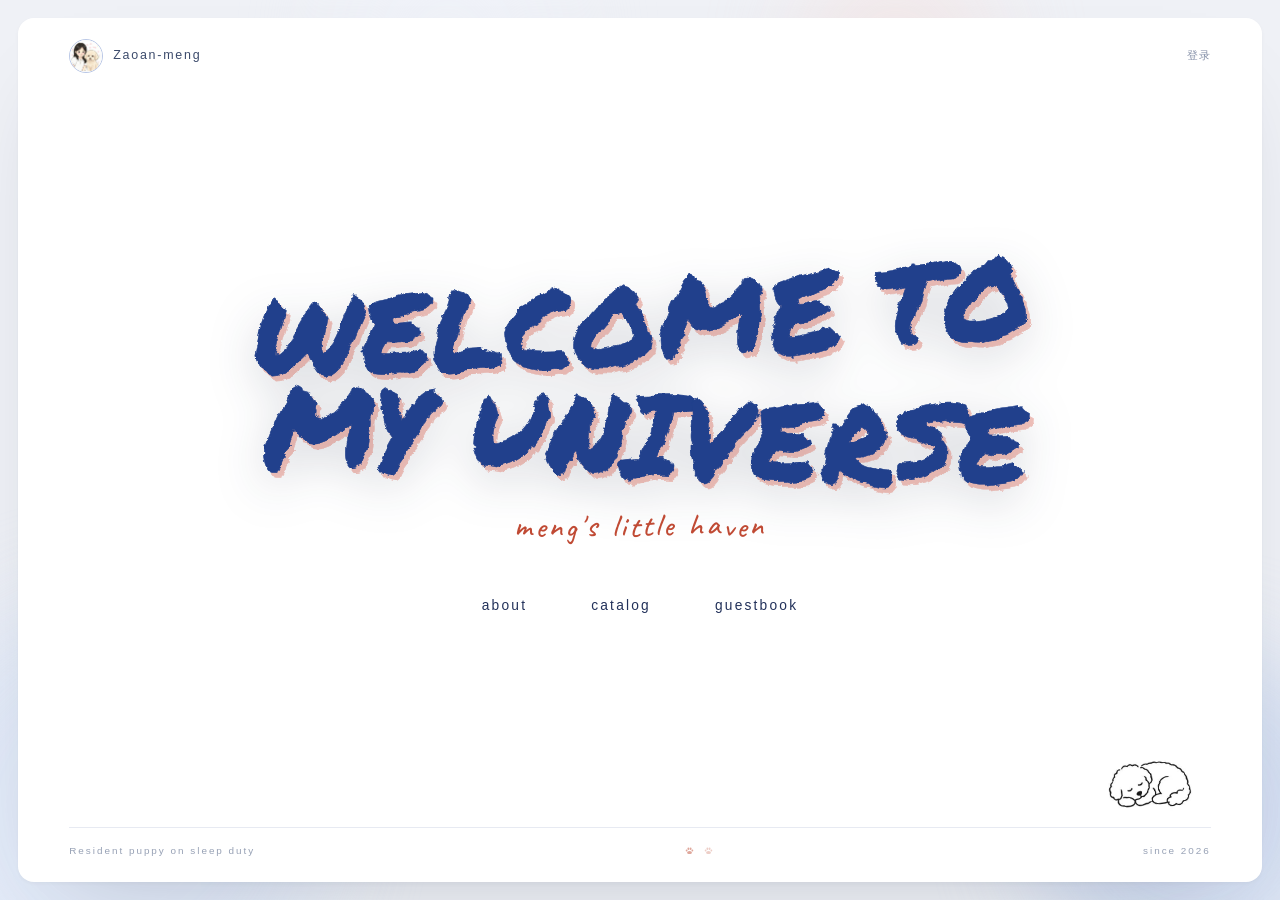
<file: index.html>
<!DOCTYPE html>
<html lang="zh-CN" data-page-node-id="ERVCLlOlBnjNI2ByNxguxY"><head data-page-node-id="ZFmNdxf8e9VbTuBH1zx4U1">
<meta charset="utf-8" data-page-node-id="ElEvR5uITL86GeH2VtyNGx">
<meta name="viewport" content="width=device-width, initial-scale=1, viewport-fit=cover" data-page-node-id="g2weaqWvvJbZDdhgQHc5m9">
<meta name="theme-color" content="#EFF1F6" data-page-node-id="jOzGEZ51iFqAz8T0CasDGK">
<meta name="description" content="Zaoan-meng 的个人宇宙：Journal 与 Gallery。" data-page-node-id="cOHrv7DrOOPaLvq9a3LNKp">
<title>Welcome to my universe</title>
<link rel="preload" href="assets/fonts/permanent-marker.woff2" as="font" type="font/woff2" crossorigin="" data-page-node-id="8SaLzJo1kwLGINlbzaWfsb">
<link rel="preload" href="assets/fonts/xiaolai.woff2" as="font" type="font/woff2" crossorigin="">
<link rel="stylesheet" href="styles.css" data-page-node-id="jlwSz108uyLpwCmsAF0f8V">
<link rel="icon" href="data:image/svg+xml,%3Csvg xmlns='http://www.w3.org/2000/svg' viewBox='0 0 40 40'%3E%3Crect width='40' height='40' rx='8' fill='%23fff'/%3E%3Cg fill='%2321408C'%3E%3Cellipse cx='10' cy='20' rx='3.2' ry='4'/%3E%3Cellipse cx='16.4' cy='14' rx='3.4' ry='4.4'/%3E%3Cellipse cx='23.6' cy='14' rx='3.4' ry='4.4'/%3E%3Cellipse cx='30' cy='20' rx='3.2' ry='4'/%3E%3Cpath d='M20 22c5.6 0 8.8 3.4 8.8 6.3S24.9 33 20 33s-8.8-1.8-8.8-4.7S14.4 22 20 22z'/%3E%3C/g%3E%3C/svg%3E" data-page-node-id="XLZClxdHRhfLBdecGnS0d3">
<style id="__dm_no_drag_style__">* { -webkit-user-drag: none !important; }</style><style id="__dm_bindable_badge_style__">[data-sp-bindable="database"]{outline:1px dashed #0088ff;outline-offset:2px;border-radius:4px;}[data-sp-bindable="database"] *{pointer-events:none !important;transition:none !important;animation:none !important;}[data-sp-bindable="database"]{transition:none !important;animation:none !important;}</style></head>
<body data-page-node-id="mC4wDNL2ipERZAAH3WyXJ1" style="">

<!-- 手绘抖动滤镜 -->
<svg class="svg-defs" aria-hidden="true" focusable="false" data-page-node-id="04NHe6XA6obW8MPP19SGYa">
  <defs data-page-node-id="v1BIIqL9DWLvEUlPcXv2E3">
    <filter id="rough" x="-12%" y="-12%" width="124%" height="124%" data-page-node-id="MQtnSE9gULTidG6npyNs6s">
      <feTurbulence type="fractalNoise" baseFrequency="0.016 0.022" numOctaves="2" seed="11" result="n" data-page-node-id="rpCPnbgQvxkw6HKJHvvTtA"></feTurbulence>
      <feDisplacementMap in="SourceGraphic" in2="n" scale="4.5" xChannelSelector="R" yChannelSelector="G" data-page-node-id="XW1iSpDdv6QdBfhScIGCOe"></feDisplacementMap>
    </filter>
    <filter id="rough-soft" x="-14%" y="-14%" width="128%" height="128%" data-page-node-id="iOsBmtI2eAW9jAujlALFwR">
      <feTurbulence type="fractalNoise" baseFrequency="0.014 0.02" numOctaves="2" seed="4" result="n" data-page-node-id="r9Jc6JqCPCbf4K56xt5Dmw"></feTurbulence>
      <feDisplacementMap in="SourceGraphic" in2="n" scale="3" xChannelSelector="R" yChannelSelector="G" data-page-node-id="9V5Ko4eJxpx9U4vfTA7Ysg"></feDisplacementMap>
    </filter>
    <filter id="ink" x="-12%" y="-16%" width="124%" height="136%" color-interpolation-filters="sRGB">
      <feTurbulence type="fractalNoise" baseFrequency="0.045" numOctaves="3" seed="6" result="n1"></feTurbulence>
      <feDisplacementMap in="SourceGraphic" in2="n1" scale="8" xChannelSelector="R" yChannelSelector="G" result="d1"></feDisplacementMap>
      <feTurbulence type="fractalNoise" baseFrequency="0.24" numOctaves="2" seed="19" result="n2"></feTurbulence>
      <feDisplacementMap in="d1" in2="n2" scale="2.4" xChannelSelector="R" yChannelSelector="G"></feDisplacementMap>
    </filter>
  </defs>
</svg>

<div class="bg-blobs" aria-hidden="true" data-page-node-id="lCtzPzluveHNzbT1HSoDTU">
  <i class="b1" data-page-node-id="LLuJ352tXFQtdBCPAudfWx"></i><i class="b2" data-page-node-id="ANNyGT2X0QQJbbsHJpVyxE"></i><i class="b3" data-page-node-id="oMc9n2mDyedR3gn8bj8s5T"></i><i class="b4" data-page-node-id="Y6LaUWwP1Coe33hCv3ulWY"></i>
</div>

<!-- ==================== 封面 ==================== -->
<section id="view-cover" class="view active" data-page-node-id="HGHHX0NFBzBco4NI9uxku4">
  <div class="sheet" data-page-node-id="jVtDEHoUZQAhHxxh5njF2P">
    <div class="sheet-top" data-page-node-id="PtnPpkuXPF3eET9tcZ5hRC">
      <a class="idchip" href="#/about" data-link="" data-page-node-id="eJkpR5hLiB6noJXfjy9GTe">
        <img class="id-ava" id="coverAva" src="assets/avatar.png" alt="头像" data-page-node-id="mcL0v3ng8LWhCGotD9HSEf">
        <span class="id-name" id="mhName" data-page-node-id="Ga64vOykOng4BWFcIdU5HA">Zaoan-meng</span>
      </a>
      <div id="authSlot" class="auth-slot" data-page-node-id="j2UzYKrgEmjUNIxuzNDq33"><button class="mini js-login" type="button">登录</button></div>
    </div>

    <div class="cover-body" data-page-node-id="qMnm3NY99zteRS22mwDRMA">
      <h1 class="brush js-brush" aria-label="Welcome to my universe" data-page-node-id="LttqDcedupPOxPWBKce5jx" data-jittered="1"><span class="bl"><i style="transform:translate(-0.001em,-0.030em) rotate(2.38deg) scale(0.963)">W</i><i style="transform:translate(-0.007em,-0.026em) rotate(2.70deg) scale(0.981)">E</i><i style="transform:translate(-0.007em,0.000em) rotate(2.57deg) scale(0.993)">L</i><i style="transform:translate(0.004em,0.027em) rotate(-0.19deg) scale(1.001)">C</i><i style="transform:translate(-0.010em,0.040em) rotate(1.62deg) scale(0.968)">O</i><i style="transform:translate(0.002em,-0.008em) rotate(1.35deg) scale(0.970)">M</i><i style="transform:translate(0.008em,0.001em) rotate(-4.40deg) scale(1.001)">E</i><i class="sp">&nbsp;</i><i style="transform:translate(-0.009em,-0.017em) rotate(-2.31deg) scale(0.988)">T</i><i style="transform:translate(-0.008em,-0.030em) rotate(3.39deg) scale(1.025)">O</i></span><span class="bl"><i style="transform:translate(0.004em,0.041em) rotate(-2.90deg) scale(1.016)">M</i><i style="transform:translate(0.009em,0.042em) rotate(-1.77deg) scale(1.013)">Y</i><i class="sp">&nbsp;</i><i style="transform:translate(-0.003em,-0.005em) rotate(5.02deg) scale(0.969)">U</i><i style="transform:translate(0.007em,0.028em) rotate(0.63deg) scale(1.018)">N</i><i style="transform:translate(-0.003em,0.008em) rotate(-0.41deg) scale(1.018)">I</i><i style="transform:translate(-0.010em,0.036em) rotate(2.58deg) scale(1.017)">V</i><i style="transform:translate(0.009em,0.022em) rotate(2.54deg) scale(0.983)">E</i><i style="transform:translate(0.009em,0.030em) rotate(-1.90deg) scale(0.975)">R</i><i style="transform:translate(0.005em,-0.026em) rotate(3.40deg) scale(0.982)">S</i><i style="transform:translate(0.003em,-0.008em) rotate(-0.85deg) scale(0.962)">E</i></span></h1>

      <p class="cover-sub anim d3 js-hand" data-page-node-id="QCHIOL0ed2BAC0KlT3WK4M" data-jittered="1"><i style="transform:translateY(-0.014em) rotate(-0.08deg)">m</i><i style="transform:translateY(0.050em) rotate(1.96deg)">e</i><i style="transform:translateY(0.017em) rotate(1.28deg)">n</i><i style="transform:translateY(0.049em) rotate(0.16deg)">g</i><i style="transform:translateY(0.001em) rotate(1.26deg)">'</i><i style="transform:translateY(0.005em) rotate(-0.18deg)">s</i><i class="sp">&nbsp;</i><i style="transform:translateY(0.011em) rotate(-0.76deg)">l</i><i style="transform:translateY(-0.004em) rotate(-0.04deg)">i</i><i style="transform:translateY(0.048em) rotate(1.65deg)">t</i><i style="transform:translateY(0.005em) rotate(-1.17deg)">t</i><i style="transform:translateY(-0.032em) rotate(-0.28deg)">l</i><i style="transform:translateY(-0.021em) rotate(-1.57deg)">e</i><i class="sp">&nbsp;</i><i style="transform:translateY(-0.035em) rotate(0.60deg)">h</i><i style="transform:translateY(-0.050em) rotate(2.21deg)">a</i><i style="transform:translateY(0.031em) rotate(1.84deg)">v</i><i style="transform:translateY(0.025em) rotate(1.21deg)">e</i><i style="transform:translateY(-0.024em) rotate(-0.90deg)">n</i></p>

      <nav class="cover-nav anim d4" aria-label="主导航" data-page-node-id="PiKRJcsHvQMwSWn6DoTRSC">
        <button type="button" data-nav="about" data-page-node-id="BrJtIgiZavDZSP23G5uo1W">about</button>
        <button type="button" data-nav="contents" data-page-node-id="BjR596bFDGJiNy6kV1DxSL">catalog</button>
        <button type="button" data-nav="guest" data-page-node-id="E47tHhHkwd2T4HxBiCkXvu">guestbook</button>
      </nav>
    </div>

    <img class="cover-dog" src="assets/dog-sleep.jpg" alt="" aria-hidden="true" data-page-node-id="JqhPO0VmpO4ETgW34t0NbT">

    <div class="sheet-foot anim d6" data-page-node-id="tgquzSvVCK9rjuMwQENBZz">
      <span data-page-node-id="TCNJnKbFDMQ9PgilNtUESH">Resident puppy on sleep duty</span>
      <span class="foot-dots" aria-hidden="true" data-page-node-id="mz6hi4kANdc41D0MwIJHa4">
        <svg viewBox="0 0 40 40" data-page-node-id="Fe6tUWE3PQmGCuja1R0vNs"><g fill="currentColor" data-page-node-id="5fjbIpW7YuVXAHdv3q8C98"><ellipse cx="9.5" cy="20" rx="3.2" ry="4" data-page-node-id="idnxPDjakYbkY5siCTZglg"></ellipse><ellipse cx="16" cy="13.6" rx="3.4" ry="4.4" data-page-node-id="wMudo71CBPZmALAlWoVsNV"></ellipse><ellipse cx="24" cy="13.6" rx="3.4" ry="4.4" data-page-node-id="OXH1ScPGRPtcCidVtu1cf7"></ellipse><ellipse cx="30.5" cy="20" rx="3.2" ry="4" data-page-node-id="F5d9v2wCeZdcsJKrh7SlYq"></ellipse><path d="M20 22.2c5.6 0 8.8 3.4 8.8 6.4s-3.9 4.4-8.8 4.4-8.8-1.4-8.8-4.4 3.2-6.4 8.8-6.4z" data-page-node-id="brwvrE8DkRlWPL7cTJGEHf"></path></g></svg>
        <svg viewBox="0 0 40 40" data-page-node-id="5wDvWS0YZLi26UHxGg6vHX"><g fill="currentColor" data-page-node-id="KHbthB59ECGGVl8d9JxDOq"><ellipse cx="9.5" cy="20" rx="3.2" ry="4" data-page-node-id="pYxKilrQC0f7E0bMSYeTjn"></ellipse><ellipse cx="16" cy="13.6" rx="3.4" ry="4.4" data-page-node-id="o1v65UUllJwxLUtxPcJzRg"></ellipse><ellipse cx="24" cy="13.6" rx="3.4" ry="4.4" data-page-node-id="1qfDZAGGFsBrbI1OalFf0z"></ellipse><ellipse cx="30.5" cy="20" rx="3.2" ry="4" data-page-node-id="AP0Xb6GuRSCH2qbxpe4772"></ellipse><path d="M20 22.2c5.6 0 8.8 3.4 8.8 6.4s-3.9 4.4-8.8 4.4-8.8-1.4-8.8-4.4 3.2-6.4 8.8-6.4z" data-page-node-id="6ux0PIbcuhivBUBso5nZFH"></path></g></svg>
      </span>
      <span data-page-node-id="S0drmYJfJ7PEqpZUHc7aBe" style="white-space: pre-wrap;">since 2026​</span>
    </div>
  </div>
</section>

<!-- ==================== 目录（手账内页） ==================== -->
<section id="view-contents" class="view">
  <div class="sheet sheet-page">

    <header class="bar">
      <a class="back-link" href="#/cover" data-link="">← cover</a>
      <div id="contentsAuth" class="auth-slot"><button class="mini js-login" type="button">登录</button></div>
    </header>

    <div class="catalog">
      <h1 class="catalog-title">Catalog</h1>
      <p class="catalog-sub">Click any label to unfold memories underneath <span class="spark">✦</span></p>
      <ul class="catalog-list" id="tocList"></ul>
    </div>

  </div>
</section>

<!-- ==================== 模块 ==================== -->
<section id="view-module" class="view" data-page-node-id="Jo0un7Zy43Jrd2xGi6DZcs">
  <div class="sheet sheet-page" data-page-node-id="ApOEPbOBNZNJBjHv1H7Dfl">
    <header class="bar" data-page-node-id="dbvcBzEpc17AAYaJ3pQUlK">
      <a class="back-link" href="#/contents" data-link="" data-page-node-id="ty7rc8pYTrLbFkpPqDQJze">← catalog</a>
      <span class="bar-title" id="modMini" data-page-node-id="GG6lCgzEKd0eGIFxeene9U"></span>
      <div id="authSlot" class="auth-slot" data-page-node-id="y5GY6XXzaSdp2Rwv0ZS8R7"></div>
    </header>

    <div class="mod-inner" data-page-node-id="YEXTbb14ElMVJdVRObFKo9">
      <header class="mod-head" data-page-node-id="4NUoBVnggQ6aAE1KDdSvTI">
        <h1 class="mod-title" id="modTitle" data-page-node-id="DOZqz13mCJRaPg2FTekEUf"></h1>
        <div class="mod-head-row" data-page-node-id="i3EDHD5OgDiQEe6keNWuGR">
          <p class="mod-sub" id="modSub" data-page-node-id="WDefQ9ymJsxOJMimiDodfK"></p>
          <div id="modActions" data-page-node-id="nLu4DOPkFVDEurAvElB7z8"></div>
        </div>
      </header>
      <div id="modBody" data-page-node-id="nSDEaxy6yW9EYGVb1lSkI0"></div>
    </div>
  </div>
</section>

<!-- ==================== 访客记录（只有站主可见） ==================== -->
<section id="view-stats" class="view">
  <div class="sheet sheet-page">
    <header class="bar">
      <a class="back-link" href="#/cover" data-link="">← cover</a>
      <span class="bar-title">visitor log</span>
      <div id="statsAuth" class="auth-slot"></div>
    </header>
    <div class="mod-inner">
      <header class="mod-head">
        <h1 class="mod-title">Visitor Log</h1>
        <div class="mod-head-row">
          <p class="mod-sub">Only you can see this page — who came, from where, and what they looked at.</p>
        </div>
      </header>
      <div id="statsBody"></div>
    </div>
  </div>
</section>

<div id="modal-root" data-page-node-id="bFaGdSynQNHA7Tm9yuoMjQ"></div>
<div id="reader"></div>
<div id="lightbox" data-page-node-id="37yCyPXO6lhuDA6kZ2Jf36"></div>
<div id="toast" data-page-node-id="rEwra9D2TGqSfJCupDogGt"></div>

<script src="js/sdk.js"></script>
<script src="js/config.js"></script>
<script src="js/cloud.js"></script>
<script src="js/app.js"></script>


</body></html>
</file>
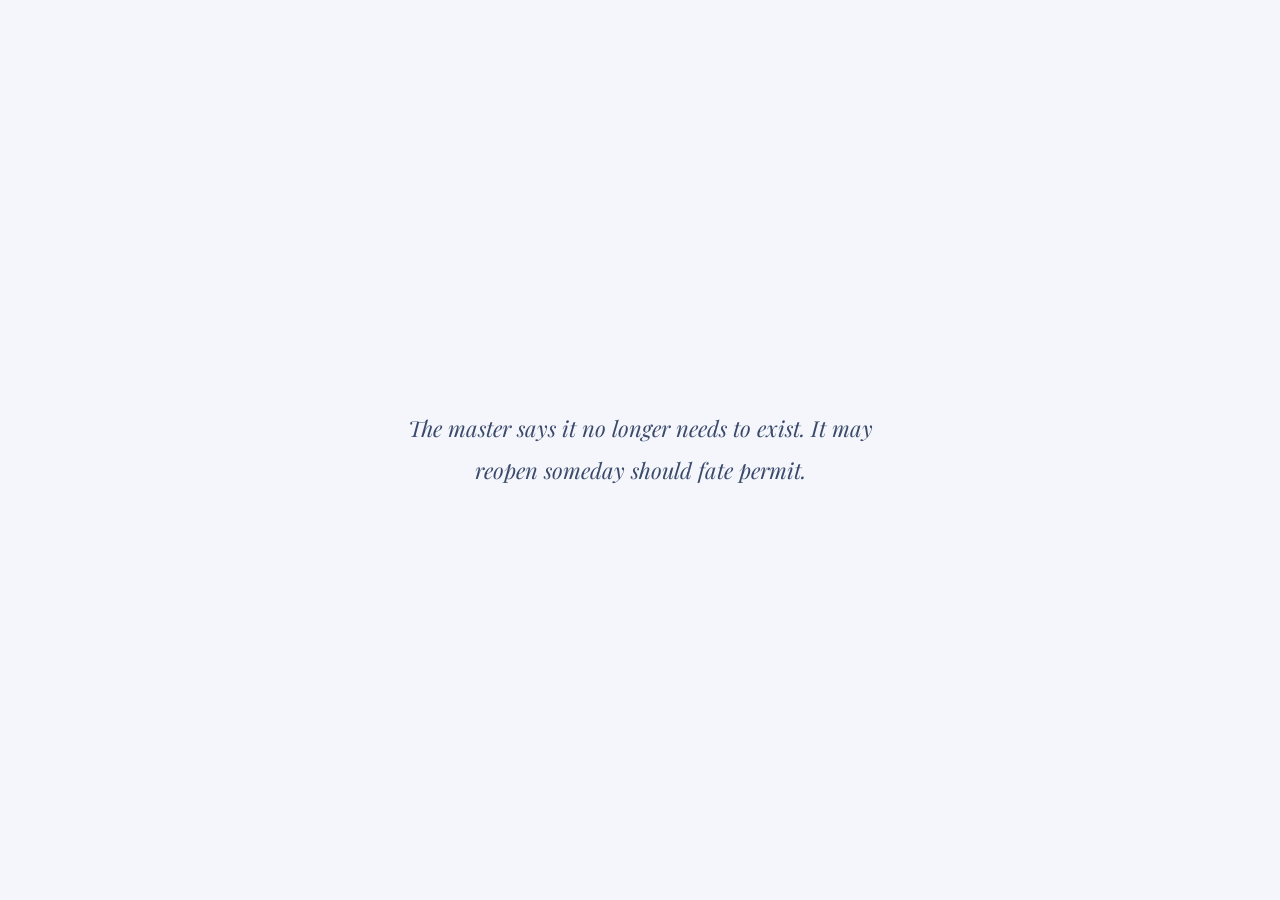
<file: attic.html>
<!DOCTYPE html>
<html lang="zh-CN">
<head>
<meta charset="UTF-8">
<meta name="viewport" content="width=device-width, initial-scale=1.0">
<title>你想做点什么 · 夜空星座</title>
<!-- 字体非阻塞加载：Google Fonts 在国内常被挡，挡住时不能让整页白屏 -->
<link rel="preconnect" href="https://fonts.googleapis.com">
<link rel="preconnect" href="https://fonts.gstatic.com" crossorigin>
<link rel="stylesheet" media="print" onload="this.media='all'"
      href="https://fonts.googleapis.com/css2?family=Noto+Serif+SC:wght@300;400;500&family=Playfair+Display:ital,wght@0,400;0,500;1,400&display=swap">
<script>
/* 阁楼只给站主看：主站确认过身份才画星图（localStorage 里留了个标记）。
   别人直接拿着 attic.html 这个地址打开，看到的是同一句站主的话。 */
try {
  if (localStorage.getItem("am.owner") !== "1") document.documentElement.className += " am-locked";
} catch (e) { document.documentElement.className += " am-locked"; }
</script>
<style>
html.am-locked{background:#F4F6FB}
html.am-locked .wrap{display:none}
html.am-locked .gone-wrap{display:flex}
.gone-wrap{
  position:fixed;inset:0;z-index:9;display:none;align-items:center;justify-content:center;
  padding:0 26px;background:#F4F6FB;
}
.gone-wrap p{
  max-width:23em;margin:0;text-align:center;
  font-family:"Playfair Display","Noto Serif SC",Georgia,serif;
  font-style:italic;font-size:clamp(17px,3.2vw,22px);line-height:1.9;color:#3B4A6B;
}
</style>
<style>
  :root{
    --bg:#06080f;
    --ink:#f2ecdf;
    --ink-70:rgba(242,236,223,.70);
    --ink-52:rgba(242,236,223,.52);
    --ink-34:rgba(242,236,223,.34);
    --ink-18:rgba(242,236,223,.18);
    --line:rgba(242,236,223,.12);
    --gold:#e7b67e;
    --gold-dim:rgba(231,182,126,.45);
    --serif:"Noto Serif SC","Songti SC","Source Han Serif SC","SimSun",Georgia,serif;
    --latin:"Playfair Display",Georgia,"Times New Roman",serif;
    --sans:-apple-system,BlinkMacSystemFont,"PingFang SC","Hiragino Sans GB","Microsoft YaHei",system-ui,sans-serif;
  }
  *{box-sizing:border-box;-webkit-tap-highlight-color:transparent}
  html,body{margin:0;padding:0}
  body{
    background:var(--bg);color:var(--ink);font-family:var(--sans);
    -webkit-font-smoothing:antialiased;min-height:100vh;overflow-x:hidden;
  }
  /* 大气层的光 */
  body::before{
    content:"";position:fixed;inset:0;pointer-events:none;z-index:0;
    background:
      radial-gradient(1000px 700px at 12% -12%, rgba(54,70,132,.36), transparent 62%),
      radial-gradient(820px 560px at 96% 8%, rgba(102,58,116,.26), transparent 64%),
      radial-gradient(900px 520px at 44% 112%, rgba(38,40,86,.30), transparent 68%);
  }
  .wrap{max-width:1000px;margin:0 auto;padding:28px 34px 52px;position:relative;z-index:1}

  /* ---------- 页眉 ---------- */
  .top{
    display:flex;justify-content:space-between;align-items:baseline;gap:16px;
    font-size:9.5px;letter-spacing:.32em;text-transform:uppercase;color:var(--ink-34);
    border-bottom:1px solid var(--line);padding-bottom:13px;
  }
  .top .brand{color:var(--ink);letter-spacing:.46em;font-size:11px;font-weight:500}
  .top .tag{font-family:var(--latin);letter-spacing:.2em}

  /* ---------- 题头 ---------- */
  .lead{margin-top:28px}
  .kicker{
    display:flex;align-items:center;gap:9px;margin:0 0 12px;
    font-size:9.5px;letter-spacing:.34em;text-transform:uppercase;color:var(--gold);
    min-height:12px;
  }
  .kicker .dot{width:4px;height:4px;border-radius:50%;background:currentColor;flex:none;
    box-shadow:0 0 8px 1px rgba(231,182,126,.7)}
  h1{
    font-family:var(--serif);font-weight:400;letter-spacing:.025em;
    font-size:clamp(24px,3.5vw,37px);line-height:1.44;margin:0;max-width:23em;
  }
  h1.settle{animation:rise .55s cubic-bezier(.2,.8,.3,1)}
  @keyframes rise{from{opacity:0;transform:translateY(8px)}to{opacity:1;transform:none}}
  .meta{margin:13px 0 0;font-size:11px;letter-spacing:.15em;color:var(--ink-52);min-height:16px}
  .meta .sep{opacity:.4;margin:0 6px}

  .acts{display:flex;align-items:center;gap:20px;margin-top:23px;flex-wrap:wrap}
  .roll{
    font-family:var(--sans);cursor:pointer;color:#0a0c14;background:var(--ink);
    border:1px solid var(--ink);padding:14px 26px;
    font-size:10.5px;letter-spacing:.38em;text-indent:.38em;
    transition:background-color .25s ease,border-color .25s ease,box-shadow .35s ease,opacity .2s;
  }
  .roll:hover{background:var(--gold);border-color:var(--gold);box-shadow:0 0 26px rgba(231,182,126,.28)}
  .roll:disabled{opacity:.4;cursor:not-allowed;box-shadow:none}
  .ghost{
    background:none;border:0;border-bottom:1px solid transparent;padding:2px 0;cursor:pointer;
    font-family:inherit;font-size:10px;letter-spacing:.26em;color:var(--ink-34);transition:.25s;
  }
  .ghost:hover{color:var(--ink);border-bottom-color:var(--ink)}
  .ghost:disabled{opacity:.3;cursor:not-allowed;border-bottom-color:transparent}
  .tally{margin-left:auto;font-size:9.5px;letter-spacing:.2em;color:var(--ink-34);white-space:nowrap}
  .tally b{font-family:var(--latin);font-weight:400;font-size:12.5px;color:var(--ink-70)}
  .tally .sep{opacity:.4;margin:0 8px}

  /* ---------- 星空 ---------- */
  .sky{position:relative;width:100%;aspect-ratio:1000/620;margin-top:12px;isolation:isolate}
  .neb{position:absolute;pointer-events:none}
  .neb-a{left:-4%;top:-6%;width:58%;height:62%;
    background:radial-gradient(closest-side, rgba(74,90,168,.20), transparent 74%)}
  .neb-b{right:-6%;top:-4%;width:52%;height:58%;
    background:radial-gradient(closest-side, rgba(140,84,146,.16), transparent 74%)}
  .milky{
    position:absolute;left:-14%;top:30%;width:128%;height:30%;
    background:linear-gradient(90deg,transparent,rgba(116,138,214,.055) 26%,
      rgba(196,178,228,.10) 48%,rgba(140,150,214,.07) 68%,transparent);
    transform:rotate(-14deg);filter:blur(16px);pointer-events:none;
  }
  .dust{position:absolute;inset:0;pointer-events:none}
  .dust i{position:absolute;width:1px;height:1px;border-radius:50%;background:#e2e8ff;display:block}
  .dust i.big{width:1.5px;height:1.5px}

  .links{position:absolute;inset:0;width:100%;height:100%;overflow:visible}
  .links line{stroke-linecap:round}
  .base{stroke:rgba(168,190,240,.13);stroke-width:1}
  .link{stroke:rgba(231,182,126,.55);stroke-width:1.1;
    transition:stroke-dashoffset .95s cubic-bezier(.33,0,.22,1),stroke .4s ease}
  .sky.hovering .base{stroke:rgba(168,190,240,.07)}

  .stars{position:absolute;inset:0}
  .st{
    position:absolute;width:34px;height:34px;padding:0;border:0;background:none;
    transform:translate(-50%,-50%);cursor:pointer;transition:opacity .35s ease;
  }
  .st i{position:absolute;display:block;border-radius:50%}
  .st .halo{
    inset:0;background:radial-gradient(closest-side, rgba(196,212,255,.22), transparent 76%);
    transform:scale(calc(.9 * var(--s)));transition:transform .55s ease,background .55s ease;
  }
  .st .core{
    left:50%;top:50%;width:calc(3px * var(--s));height:calc(3px * var(--s));
    background:#f5f7ff;transform:translate(-50%,-50%);
    box-shadow:0 0 6px 1px rgba(206,220,255,.45);
    animation:tw 8s ease-in-out infinite;animation-delay:var(--d);
    transition:background .5s ease,box-shadow .5s ease,width .35s ease,height .35s ease;
  }
  .st .ring{inset:0;border:1px solid transparent;transform:scale(.55);transition:.5s ease}
  @keyframes tw{0%,100%{opacity:.9}42%{opacity:.44}68%{opacity:1}}

  /* 点亮过（抽到过） */
  .st.seen .core{background:#ffeed3;box-shadow:0 0 8px 1px rgba(231,182,126,.5)}
  .st.seen .halo{background:radial-gradient(closest-side, rgba(231,182,126,.16), transparent 76%)}
  /* 做过了 */
  .st .mark{
    position:absolute;left:calc(50% + 6px);top:calc(50% - 10px);
    width:5px;height:5px;background:none;border-radius:0;
    color:var(--gold);font-size:8px;line-height:1;opacity:0;transition:opacity .5s ease;
  }
  .st.done .mark{opacity:.95}

  .st.hot .halo{transform:scale(calc(1.5 * var(--s)));background:radial-gradient(closest-side, rgba(231,182,126,.3), transparent 76%)}
  .st.hot .core{box-shadow:0 0 10px 2px rgba(231,182,126,.6)}
  .sky.hovering .st:not(.hot):not(.on){opacity:.5}

  .st.on .core{width:calc(5px * var(--s));height:calc(5px * var(--s));background:#fff2dc;
    box-shadow:0 0 16px 5px rgba(231,182,126,.85);animation:none;opacity:1}
  .st.on .halo{transform:scale(calc(2.2 * var(--s)));
    background:radial-gradient(closest-side, rgba(231,182,126,.30), transparent 74%)}
  .st.on .ring{border-color:rgba(231,182,126,.42);transform:scale(1);animation:pulse 3.6s ease-out infinite}
  @keyframes pulse{0%{transform:scale(.6);opacity:0}26%{opacity:1}100%{transform:scale(1.4);opacity:0}}

  .st.spin .core{background:#fff;box-shadow:0 0 12px 3px rgba(231,182,126,.75);animation:none;opacity:1}
  .st.spin .halo{transform:scale(calc(1.6 * var(--s)));
    background:radial-gradient(closest-side, rgba(231,182,126,.26), transparent 76%)}

  /* 星旁边的注记 */
  .callout{
    position:absolute;z-index:5;pointer-events:none;opacity:0;max-width:230px;text-align:center;
    transition:opacity .5s ease,left .55s cubic-bezier(.4,0,.2,1),top .55s cubic-bezier(.4,0,.2,1);
  }
  .callout.show{opacity:1}
  .callout::before{content:"";display:block;width:26px;height:1px;background:var(--gold-dim);margin:0 auto 9px}
  .co-no{display:block;font-family:var(--latin);font-size:9px;letter-spacing:.28em;color:var(--gold);opacity:.85;margin-bottom:5px}
  .co-t{display:block;font-family:var(--serif);font-size:12.5px;line-height:1.55;letter-spacing:.04em;color:rgba(242,236,223,.92)}

  .tip{
    position:absolute;z-index:6;pointer-events:none;opacity:0;transform:translate(-50%,-152%);
    transition:opacity .2s;background:rgba(8,10,18,.94);border:1px solid rgba(242,236,223,.14);
    padding:6px 11px;font-size:11px;letter-spacing:.05em;white-space:nowrap;color:rgba(242,236,223,.92);
  }
  .tip.show{opacity:1}

  /* ---------- 星图页脚 ---------- */
  .sky-foot{
    display:flex;align-items:baseline;justify-content:space-between;gap:14px;
    margin-top:10px;padding-bottom:8px;
  }
  .cname{font-size:9px;letter-spacing:.4em;text-transform:uppercase;color:var(--ink-34)}
  .cname em{font-family:var(--latin);font-style:italic;font-size:10px;letter-spacing:.16em;opacity:.95}
  .mini{
    background:none;border:0;cursor:pointer;font-family:inherit;font-size:9px;
    letter-spacing:.22em;color:var(--ink-18);transition:.25s;padding:2px 0;
  }
  .mini:hover{color:var(--gold)}
  .hint{margin:2px 0 0;font-size:9.5px;letter-spacing:.2em;color:var(--ink-34);text-align:center}

  /* ---------- 折叠清单 ---------- */
  .fold{margin-top:20px}
  .fold summary{
    display:flex;align-items:baseline;gap:14px;cursor:pointer;list-style:none;
    padding:13px 0;border-top:1px solid var(--line);
    font-size:9.5px;letter-spacing:.28em;text-transform:uppercase;color:var(--ink-52);
  }
  .fold summary::-webkit-details-marker{display:none}
  .fold summary .n{font-family:var(--latin);letter-spacing:.1em;color:var(--ink-34);font-size:11px}
  .fold summary .plus{margin-left:auto;color:var(--ink-34);font-size:12px}
  .fold summary .plus::before{content:"+"}
  .fold[open] summary .plus::before{content:"−"}
  summary .clear{
    background:none;border:0;font-family:inherit;font-size:9px;letter-spacing:.2em;
    color:var(--ink-34);cursor:pointer;padding:2px 0;text-transform:uppercase;
  }
  .clear:hover{color:var(--gold)}
  .row{
    display:grid;grid-template-columns:56px 1fr auto;align-items:baseline;gap:14px;
    width:100%;text-align:left;background:none;border:0;border-bottom:1px solid var(--line);
    padding:11px 2px;cursor:pointer;font-family:inherit;color:var(--ink);
    transition:padding-left .22s ease,background-color .22s ease;
  }
  .row:hover,.row.lit{padding-left:8px;background-color:rgba(255,255,255,.045)}
  .row .tm{font-family:var(--latin);font-size:10.5px;color:var(--ink-34);letter-spacing:.1em}
  .row .tt{font-family:var(--serif);font-size:14px;letter-spacing:.02em;line-height:1.5}
  .row .mt{font-size:9.5px;letter-spacing:.16em;color:var(--ink-34);white-space:nowrap}
  .row .ck{color:var(--gold);margin-right:7px;font-size:10px}
  .row .st-dot{display:inline-block;width:4px;height:4px;border-radius:50%;
    background:var(--ink-18);margin-right:8px;vertical-align:middle;transition:.4s}
  .row.seen .st-dot{background:var(--gold);box-shadow:0 0 6px rgba(231,182,126,.8)}

  .toast{
    position:fixed;left:50%;bottom:34px;transform:translate(-50%,14px);
    background:var(--ink);color:#0a0c14;padding:12px 22px;
    font-size:11px;letter-spacing:.18em;opacity:0;pointer-events:none;
    transition:.3s ease;z-index:99;white-space:nowrap;
  }
  .toast.show{opacity:1;transform:translate(-50%,0)}

  @media (max-width:680px){
    .wrap{padding:22px 20px 40px}
    .lead{margin-top:20px}
    h1{font-size:clamp(19px,5vw,22px)}
    .sky{aspect-ratio:1000/760;margin-top:8px}
    .acts{gap:14px;margin-top:18px}
    .roll{padding:13px 22px;letter-spacing:.3em;text-indent:.3em}
    .tally{margin-left:0;width:100%}
    .co-t{font-size:11.5px}
    .callout{max-width:168px}
    .top .tag{display:none}
    .row{grid-template-columns:44px 1fr;gap:10px}
    .row .mt{grid-column:2;margin-top:2px}
    .hint{letter-spacing:.14em}
    .hint .kb{display:none}
    .cname{letter-spacing:.3em}
  }
  @media (max-height:820px){
    .lead{margin-top:18px}
    h1{font-size:clamp(22px,2.6vw,29px)}
    .sky{max-width:840px;margin-left:auto;margin-right:auto}
  }
  @media (prefers-reduced-motion:reduce){*{animation:none!important;transition:none!important}}
</style>
</head>
<body>
<div class="gone-wrap"><p>The master says it no longer needs to exist. It may reopen someday should fate permit.</p></div>
<div class="wrap">

  <header class="top">
    <span class="brand">你想做点什么</span>
    <span class="tag" id="tag">夜空 · 三十九颗星</span>
  </header>

  <section class="lead">
    <p class="kicker"><span class="dot"></span><span id="kicker">此刻 · 星图还是空的</span></p>
    <h1 id="title" aria-live="polite">抽一颗星，它就是你今天要做的事。</h1>
    <p class="meta" id="meta">三十九颗星，三十九件小事 · 抽过的会留下一条线</p>
    <div class="acts">
      <button class="roll" id="roll">抽 一 颗 星</button>
      <button class="ghost" id="doneBtn" disabled>执行</button>
      <span class="tally" id="stats"></span>
    </div>
  </section>

  <section class="sky" id="sky">
    <div class="neb neb-a"></div>
    <div class="neb neb-b"></div>
    <div class="milky"></div>
    <div class="dust" id="dust"></div>
    <svg class="links" id="links" preserveAspectRatio="none"></svg>
    <div class="stars" id="stars"></div>
    <div class="callout" id="callout">
      <span class="co-no" id="coNo"></span>
      <span class="co-t" id="coT"></span>
    </div>
    <div class="tip" id="tip"></div>
  </section>

  <div class="sky-foot">
    <span class="cname"><em>Anser</em> · 雁 · 三十九颗星</span>
    <button class="mini" id="resetSky">抹掉连线</button>
  </div>
  <p class="hint">点任意一颗星，也可以直接选它<span class="kb"> · 空格键也能抽</span></p>

  <details class="fold" id="doneBox">
    <summary>
      <span class="n" id="doneNo">00</span>
      <span>执行清单</span>
      <button class="clear" id="clearBtn">清空</button>
      <span class="plus"></span>
    </summary>
    <div id="doneList"></div>
  </details>

  <details class="fold">
    <summary>
      <span class="n" id="allNo">39</span>
      <span>全部 · 三十九颗星</span>
      <span class="plus"></span>
    </summary>
    <div id="grid"></div>
  </details>

</div>

<div class="toast" id="toast"></div>

<script>
/* ---------- 三十九件小事 ---------- */
const DATA = [
  ["认认真真洗个舒服的热水澡","好好休息","30 分钟","21:30"],
  ["喝一杯暖暖的热牛奶","好好休息","5 分钟","22:00"],
  ["换上软软干干净净的衣服","好好休息","10 分钟","09:00"],
  ["泡个脚","好好休息","20 分钟","21:10"],
  ["戴上耳机，钻进自己的小世界","好好休息","随意","22:30"],
  ["放空发呆五分钟，啥也不想","好好休息","5 分钟","15:00"],
  ["望着窗外发呆","好好休息","10 分钟","16:30"],
  ["坐着晒晒太阳，放空自己","好好休息","20 分钟","14:00"],
  ["换一套新床品","好好休息","15 分钟","20:30"],

  ["出门随便溜达一会儿","动一动","30 分钟","17:00"],
  ["跟着视频跳操或拉伸 20 分钟","动一动","20 分钟","07:30"],
  ["去公园逛逛","动一动","1 小时","10:00"],
  ["去健身房动一动","动一动","1 小时","19:00"],
  ["五公里Go","动一动","40 分钟","06:30"],

  ["看一部纪录片/剧/综艺/电影","看看听听","2 小时","20:00"],
  ["重温《我的阿勒泰》","看看听听","剧集时长","21:50"],
  ["听一期播客","看看听听","40 分钟","08:30"],
  ["看 TED 演讲","看看听听","20 分钟","13:00"],

  ["安安静静练字半小时","写写画画","30 分钟","21:00"],
  ["随手画个小小的涂鸦","写写画画","15 分钟","15:30"],
  ["记下今天一件开心的小事","写写画画","5 分钟","23:00"],
  ["写一句给未来自己的话","写写画画","10 分钟","23:30"],
  ["写日记记录当下","写写画画","20 分钟","22:45"],
  ["写写自己的优点和缺点","写写画画","20 分钟","23:15"],
  ["写下一件一直想做却不敢尝试的事","写写画画","20 分钟","23:45"],

  ["收拾乱糟糟的桌面","动手收拾","20 分钟","18:30"],
  ["折折纸","动手收拾","15 分钟","16:00"],
  ["去拼豆！","动手收拾","1 小时","19:30"],
  ["整理收拾衣服","动手收拾","30 分钟","10:30"],

  ["逛超市随便逛逛","出门逛逛","40 分钟","11:00"],
  ["泡图书馆待上三小时","出门逛逛","3 小时","13:30"],
  ["出门看日落","出门逛逛","30 分钟","18:40"],

  ["给家人打个电话","找人聊聊","20 分钟","19:45"],
  ["和朋友通个电话","找人聊聊","20 分钟","20:45"],
  ["给一个人发真诚的夸奖","找人聊聊","5 分钟","12:30"],

  ["刷小红书找找灵感","手机与充电","20 分钟","12:00"],
  ["清理相册","手机与充电","20 分钟","16:45"],
  ["放下手机半小时","手机与充电","30 分钟","20:15"],
  ["背单词去！","手机与充电","15 分钟","07:00"]
];

/* ---------- 星图坐标（1000 × 620） ----------
   一只向左飞的雁：头在左上，身体居中，两翼向右展开，尾在左下 */
const RAW = [
  [1,152,150,"h"],[2,186,116,"h"],[3,118,140,"h"],[4,150,190,"h"],
  [5,196,215,"h"],[6,222,262,"h"],[7,242,310,"h"],
  [8,268,352,"b"],[9,302,388,"b"],[10,344,410,"b"],[11,390,418,"b"],
  [12,240,392,"b"],[13,212,432,"b"],[14,190,474,"b"],[15,174,516,"b"],
  [16,286,320,"b"],[17,362,372,"b"],
  [18,420,384,"u"],[19,452,340,"u"],[20,486,296,"u"],[21,522,254,"u"],
  [22,562,218,"u"],[23,606,188,"u"],[24,652,166,"u"],[25,700,152,"u"],
  [26,748,148,"u"],[27,782,120,"u"],[28,806,150,"u"],[29,776,178,"u"],
  [30,550,300,"u"],[31,640,224,"u"],
  [32,418,436,"l"],[33,464,466,"l"],[34,514,488,"l"],[35,568,500,"l"],
  [36,622,504,"l"],[37,674,498,"l"],[38,500,432,"l"],[39,580,460,"l"]
];

/* 星座本来的骨架（淡线） */
const EDGES = [
  [3,1],[1,2],[1,4],[4,5],[5,6],[6,7],[7,16],[16,8],
  [8,9],[9,10],[10,11],[10,17],[17,11],[8,12],[12,13],[13,14],[14,15],[9,12],
  [11,18],[18,19],[19,20],[20,21],[21,22],[22,23],[23,24],[24,25],[25,26],
  [26,27],[27,28],[28,29],[29,26],[21,30],[30,22],[23,31],[31,24],
  [11,32],[32,33],[33,34],[34,35],[35,36],[36,37],[32,38],[38,35],[38,39],[39,36]
];

const W = 1000, H = 620;
const P = RAW.map(([id, x, y, g]) => ({ id, x: x / W * 100, y: y / H * 100, g, deg: 0 }));
const byId = {};
P.forEach(p => { byId[p.id] = p; });
EDGES.forEach(([a, b]) => { byId[a].deg++; byId[b].deg++; });

/* 区域 → 事件类型：翼上是出门与运动，身上是休息，头上是写字 */
(function assign(){
  const byCat = {};
  DATA.forEach(d => { (byCat[d[1]] = byCat[d[1]] || []).push(d); });
  const groups = {
    h: byCat["写写画画"],
    u: [...byCat["看看听听"], ...byCat["手机与充电"], ...byCat["出门逛逛"], ...byCat["动手收拾"].splice(0, 3)],
    l: [...byCat["动一动"], ...byCat["找人聊聊"]],
    b: [...byCat["好好休息"], ...byCat["动手收拾"]]
  };
  const ptr = { h: 0, u: 0, l: 0, b: 0 };
  P.forEach(p => { const list = groups[p.g]; p.item = list[ptr[p.g]++] || list[0]; });
})();

const ZONE = { h: "头部", u: "上翼", l: "下翼", b: "躯干" };

const $ = id => document.getElementById(id);
const pad = n => String(n).padStart(2, "0");
const sky = $("sky"), starsBox = $("stars"), svg = $("links"), callout = $("callout"), tipEl = $("tip");
const NS = "http://www.w3.org/2000/svg";

/* ---------- 背景微尘 ---------- */
(function dust(){
  let seed = 20261107;
  const rnd = () => { seed = (seed * 1664525 + 1013904223) % 4294967296; return seed / 4294967296; };
  const box = $("dust");
  for (let i = 0; i < 150; i++){
    const d = document.createElement("i");
    const big = rnd() > 0.82;
    d.className = big ? "big" : "";
    d.style.left = (rnd() * 100).toFixed(2) + "%";
    d.style.top = (rnd() * 100).toFixed(2) + "%";
    d.style.opacity = (0.08 + rnd() * 0.34).toFixed(2);
    if (rnd() > 0.62){
      d.style.animation = "tw " + (5 + rnd() * 7).toFixed(1) + "s ease-in-out " + (rnd() * 6).toFixed(1) + "s infinite";
    }
    box.appendChild(d);
  }
})();

/* ---------- 坐标：SVG 用像素，星用百分比 ---------- */
const baseRefs = [], linkRefs = [];
function mkLine(a, b, cls){
  const l = document.createElementNS(NS, "line");
  l.setAttribute("class", cls);
  if (cls === "link"){
    l.setAttribute("pathLength", "1");
    l.style.strokeDasharray = "1";
    l.style.strokeDashoffset = "0";
  }
  svg.appendChild(l);
  return { a, b, el: l };
}
EDGES.forEach(([a, b]) => baseRefs.push(mkLine(byId[a], byId[b], "base")));

function sizeSvg(){
  const r = sky.getBoundingClientRect();
  const w = r.width || 800, h = r.height || 500;
  svg.setAttribute("viewBox", `0 0 ${w} ${h}`);
  const put = o => {
    o.el.setAttribute("x1", o.a.x / 100 * w);
    o.el.setAttribute("y1", o.a.y / 100 * h);
    o.el.setAttribute("x2", o.b.x / 100 * w);
    o.el.setAttribute("y2", o.b.y / 100 * h);
  };
  baseRefs.forEach(put);
  linkRefs.forEach(put);
}

/* ---------- 星星 ---------- */
P.forEach(p => {
  const b = document.createElement("button");
  b.type = "button";
  b.className = "st";
  b.style.left = p.x + "%";
  b.style.top = p.y + "%";
  const s = (0.78 + Math.min(p.deg, 6) * 0.115).toFixed(2);
  b.style.setProperty("--s", s);
  b.style.setProperty("--d", ((p.id * 1.73) % 6).toFixed(2) + "s");
  b.setAttribute("aria-label", p.item[0]);
  b.innerHTML = '<i class="halo"></i><i class="core"></i><i class="ring"></i><i class="mark">✦</i>';
  b.addEventListener("pointerenter", () => showTip(p));
  b.addEventListener("pointerleave", hideTip);
  starsBox.appendChild(b);
  p.el = b;
});

/* 点击星图：取离触点最近的那颗星，避免窄屏上相邻星的热区互相抢 */
sky.addEventListener("click", e => {
  if (rolling) return;
  const r = sky.getBoundingClientRect();
  const mx = e.clientX - r.left, my = e.clientY - r.top;
  let best = null, bestD = 1e9;
  P.forEach(p => {
    const dx = p.x / 100 * r.width - mx;
    const dy = p.y / 100 * r.height - my;
    const d = Math.hypot(dx, dy);
    if (d < bestD){ bestD = d; best = p; }
  });
  if (best && bestD <= Math.max(26, r.width * 0.045)){
    hideTip();
    pick(best, false);
  }
});

/* ---------- 状态 ---------- */
const LS_CHAIN = "sky.chain", LS_DONE = "sky.done", LS_SEEN = "sky.seen";
const readArr = k => {
  try { const v = JSON.parse(localStorage.getItem(k) || "[]"); return Array.isArray(v) ? v : []; }
  catch(e){ return []; }
};
let chain = readArr(LS_CHAIN).filter(id => byId[id]);
let seen = readArr(LS_SEEN).filter(id => byId[id]);
let doneList = readArr(LS_DONE);

let current = null, rolling = false;

function save(k, v){ try { localStorage.setItem(k, JSON.stringify(v)); } catch(e){} }

/* ---------- 选中 ---------- */
function pick(p, silent){
  if (rolling) return;
  current = p;

  P.forEach(q => q.el.classList.toggle("on", q === p));
  $("kicker").textContent = "No." + pad(p.id) + " · " + p.item[1];
  const t = $("title");
  t.textContent = p.item[0];
  t.classList.remove("settle");
  void t.offsetWidth;
  t.classList.add("settle");
  $("meta").innerHTML =
    p.item[2] + ' <span class="sep">·</span> ' + p.item[3] +
    ' <span class="sep">·</span> 落在星图的' + ZONE[p.g];
  $("doneBtn").disabled = false;

  placeCallout(p);
  hideTip();

  if (!seen.includes(p.id)){
    seen.push(p.id);
    p.el.classList.add("seen");
    save(LS_SEEN, seen);
  }

  if (!silent){
    const lastId = chain[chain.length - 1];
    if (lastId !== p.id){
      if (lastId){
        const o = mkLine(byId[lastId], p, "link");
        o.el.style.strokeDashoffset = "1";
        linkRefs.push(o);
        sizeSvg();
        requestAnimationFrame(() => { o.el.style.strokeDashoffset = "0"; });
      }
      chain.push(p.id);
      if (chain.length > 80) chain = chain.slice(-80);
      save(LS_CHAIN, chain);
      updateStats();
    }
  }
}

function placeCallout(p){
  $("coNo").textContent = "No." + pad(p.id);
  $("coT").textContent = p.item[0];
  const cw = sky.clientWidth || 800;
  const half = Math.min(130, Math.max(84, cw * 0.17));
  const px = Math.min(Math.max(p.x / 100 * cw, half + 6), cw - half - 6);
  callout.style.left = px + "px";
  callout.style.top = p.y + "%";
  callout.style.transform = (p.y < 60 ? "translate(-50%,24px)" : "translate(-50%,calc(-100% - 24px))");
  callout.classList.add("show");
}

function showTip(p){
  if (p === current) return;
  const cw = sky.clientWidth || 800;
  const px = Math.min(Math.max(p.x / 100 * cw, 74), cw - 74);
  tipEl.textContent = p.item[0];
  tipEl.style.left = px + "px";
  tipEl.style.top = p.y + "%";
  tipEl.classList.add("show");
  P.forEach(q => q.el.classList.toggle("hot", q === p));
  sky.classList.add("hovering");
}
function hideTip(){
  tipEl.classList.remove("show");
  P.forEach(q => q.el.classList.remove("hot"));
  sky.classList.remove("hovering");
}

/* ---------- 抽一颗：光沿着星座跑 ---------- */
function roll(){
  if (rolling) return;
  rolling = true;
  $("roll").disabled = true;

  const pool = P.filter(p => p !== current);
  const target = pool[Math.floor(Math.random() * pool.length)];
  const startIdx = current ? P.indexOf(current) : Math.floor(Math.random() * P.length);

  const seq = [];
  for (let i = 0; i < 22; i++) seq.push(P[(startIdx + i) % P.length]);
  seq.push(target);

  let k = 0, lastEl = null;
  (function next(){
    if (lastEl) lastEl.classList.remove("spin");
    if (k >= seq.length){
      setTimeout(() => {
        if (lastEl) lastEl.classList.remove("spin");
        rolling = false;
        $("roll").disabled = false;
        pick(target, false);
      }, 180);
      return;
    }
    const q = seq[k++];
    q.el.classList.add("spin");
    lastEl = q.el;
    setTimeout(next, 46);
  })();
}

/* ---------- 统计 / 清单 ---------- */
function updateStats(){
  const links = Math.max(0, chain.length - 1);
  $("stats").innerHTML =
    `已点亮 <b>${seen.length}</b><span class="sep">/</span>${P.length}` +
    `<span class="sep">·</span>已做 <b>${doneList.length}</b> 件` +
    (links ? `<span class="sep">·</span>连线 <b>${links}</b>` : "");
  $("allNo").textContent = pad(P.length);
  $("tag").textContent = "夜空 · " + pad(seen.length) + " / " + P.length + " 已点亮";
  renderDone();
  paintStates();
}

function doneTitles(){
  return doneList.map(x => (typeof x === "string" ? x : x.t));
}

function paintStates(){
  const dt = doneTitles();
  P.forEach(p => {
    p.el.classList.toggle("seen", seen.includes(p.id));
    p.el.classList.toggle("done", dt.includes(p.item[0]));
  });
  paintRows();
}

function renderDone(){
  const box = $("doneBox"), list = $("doneList");
  $("doneNo").textContent = pad(doneList.length);
  box.style.display = doneList.length ? "" : "none";
  list.innerHTML = "";
  if (!doneList.length) return;
  doneList.forEach(x => {
    const title = typeof x === "string" ? x : x.t;
    const ts = typeof x === "string" ? null : x.ts;
    const it = P.find(p => p.item[0] === title);
    const row = document.createElement("div");
    row.className = "row";
    row.style.cursor = "default";
    row.innerHTML =
      `<span class="tm">${it ? "No." + pad(it.id) : "—"}</span>` +
      `<span class="tt"><span class="ck">✓</span>${title}</span>` +
      `<span class="mt">${ts ? fmtTime(ts) : ""}</span>`;
    list.appendChild(row);
  });
}

function fmtTime(ts){
  const d = new Date(ts), now = new Date();
  const hm = pad(d.getHours()) + ":" + pad(d.getMinutes());
  if (d.toDateString() === now.toDateString()) return "今天 " + hm;
  return pad(d.getMonth() + 1) + "." + pad(d.getDate()) + " " + hm;
}

function markDone(){
  if (!current){ toast("先抽一颗星"); return; }
  const title = current.item[0];
  if (doneTitles().includes(title)){ toast("这颗星已经记下过啦"); return; }
  doneList.push({ t: title, ts: Date.now() });
  save(LS_DONE, doneList);
  updateStats();
  toast("记下了 · 已做 " + doneList.length + " 件");
}

let toastTimer;
function toast(msg){
  const el = $("toast");
  el.textContent = msg;
  el.classList.add("show");
  clearTimeout(toastTimer);
  toastTimer = setTimeout(() => el.classList.remove("show"), 1700);
}

function renderGrid(){
  const g = $("grid");
  g.innerHTML = "";
  P.slice().sort((a, b) => a.id - b.id).forEach(p => {
    const b = document.createElement("button");
    b.className = "row";
    b.innerHTML =
      `<span class="tm"><span class="st-dot"></span>No.${pad(p.id)}</span>` +
      `<span class="tt">${p.item[0]}</span>` +
      `<span class="mt">${p.item[2]}</span>`;
    b.addEventListener("pointerenter", () => {
      p.el.classList.add("hot");
      sky.classList.add("hovering");
      b.classList.add("lit");
    });
    b.addEventListener("pointerleave", () => {
      p.el.classList.remove("hot");
      sky.classList.remove("hovering");
      b.classList.remove("lit");
    });
    b.onclick = () => {
      if (rolling) return;
      hideTip();
      pick(p, false);
      const y = sky.getBoundingClientRect().top + window.scrollY - 88;
      window.scrollTo({ top: Math.max(0, y), behavior: "smooth" });
    };
    g.appendChild(b);
    p.row = b;
  });
}

function paintRows(){
  P.forEach(p => { if (p.row) p.row.classList.toggle("seen", seen.includes(p.id)); });
}

/* ---------- 抹掉连线（两步确认） ---------- */
let armed = false, armTimer;
$("resetSky").addEventListener("click", () => {
  if (!armed){
    armed = true;
    $("resetSky").textContent = "再点一次，抹掉连线";
    armTimer = setTimeout(() => { armed = false; $("resetSky").textContent = "抹掉连线"; }, 3200);
    return;
  }
  clearTimeout(armTimer);
  armed = false;
  $("resetSky").textContent = "抹掉连线";
  chain = [];
  save(LS_CHAIN, chain);
  linkRefs.forEach(o => o.el.remove());
  linkRefs.length = 0;
  current = null;
  P.forEach(q => q.el.classList.remove("on"));
  callout.classList.remove("show");
  $("doneBtn").disabled = true;
  $("roll").disabled = false;
  $("kicker").textContent = "此刻 · 星图还是空的";
  $("title").textContent = "抽一颗星，它就是你今天要做的事。";
  $("meta").textContent = "三十九颗星，三十九件小事 · 抽过的会留下一条线";
  updateStats();
  toast("连线已抹掉 · 点亮过的星还在");
});

/* ---------- 事件 ---------- */
$("roll").addEventListener("click", roll);
$("doneBtn").addEventListener("click", markDone);
$("clearBtn").addEventListener("click", e => {
  e.preventDefault(); e.stopPropagation();
  doneList = [];
  save(LS_DONE, doneList);
  updateStats();
  toast("已清空执行记录");
});
document.addEventListener("keydown", e => {
  if (e.code === "Space" && !e.repeat){ e.preventDefault(); roll(); }
  if (e.key === "Enter" && !e.repeat && !$("doneBtn").disabled){
    const a = document.activeElement;
    if (!a || a === document.body || a === document.documentElement){ e.preventDefault(); markDone(); }
  }
});
window.addEventListener("resize", () => { sizeSvg(); if (current) placeCallout(current); });

/* ---------- 复原上一次的星图 ---------- */
sizeSvg();
if (chain.length){
  for (let i = 1; i < chain.length; i++){
    const o = mkLine(byId[chain[i - 1]], byId[chain[i]], "link");
    linkRefs.push(o);
  }
  sizeSvg();
  pick(byId[chain[chain.length - 1]], true);
  $("kicker").textContent = "上一次 · No." + pad(chain[chain.length - 1]);
}

renderGrid();
updateStats();
paintRows();
</script>
</body>
</html>
</file>
<file: styles.css>
/* ==========================================================
   WELCOME TO MY UNIVERSE
   白纸卡片 · 手绘马克笔 · 一只贵宾犬
   ========================================================== */

@font-face{
  font-family:"Permanent Marker";
  src:url("assets/fonts/permanent-marker.woff2") format("woff2");
  font-weight:400;font-style:normal;font-display:swap;
}
@font-face{
  font-family:"Caveat";
  src:url("assets/fonts/caveat.woff2") format("woff2");
  font-weight:400 700;font-style:normal;font-display:swap;
}
@font-face{
  font-family:"Xiaolai";
  src:url("assets/fonts/xiaolai.woff2") format("woff2");
  font-weight:400;font-style:normal;font-display:swap;
}

:root{
  --bg:      #EFF1F6;
  --paper:   #FFFFFF;
  --ink:     #16223D;
  --ink-2:   #3B4A6B;
  --ink-3:   #8590A8;
  --line:    #E7EAF2;
  --line-2:  #D4DAE7;
  --blue:    #21408C;
  --blue-2:  #DDE4F5;
  --blue-3:  #B9C7E6;
  --red:     #D2422D;
  --red-2:   #F9DFD9;
  --sage:    #C3CEDF;
  --sage-2:  #E5EAF7;
  --pink:    #D9563F;
  --pink-2:  #F9DFD9;
  --cream:   #F4F6FB;

  --brush: "Permanent Marker","Bradley Hand","Segoe Print","Comic Sans MS",cursive;
  --hand:  "Caveat","Bradley Hand","Segoe Print","Comic Sans MS",cursive;
  --hand-cn:"Xiaolai","Kaiti SC","STKaiti","KaiTi","楷体","STXihei",cursive;
  --sans: -apple-system,BlinkMacSystemFont,"PingFang SC","Hiragino Sans GB","Microsoft YaHei","Source Han Sans SC","Noto Sans SC",sans-serif;
  --serif:"Songti SC","STSong",Georgia,serif;
  --edge: 18px;
}

*{box-sizing:border-box;}
html{-webkit-text-size-adjust:100%;scroll-behavior:smooth;}
body{
  margin:0;background:var(--bg);color:var(--ink);
  font-family:var(--sans);font-size:16px;line-height:1.85;
  overflow-x:hidden;-webkit-font-smoothing:antialiased;
  letter-spacing:.01em;
}
img{max-width:100%;display:block;}
button{font-family:inherit;color:inherit;}
a{color:inherit;}
::selection{background:var(--red-2);}

.svg-defs{position:absolute;width:0;height:0;overflow:hidden;}

/* ---------- 背景柔光 ---------- */
.bg-blobs{position:fixed;inset:0;z-index:0;pointer-events:none;overflow:hidden;}
.bg-blobs i{position:absolute;border-radius:50%;filter:blur(46px);opacity:.75;}
.bg-blobs .b1{width:34vw;height:34vw;left:-8vw;bottom:-10vw;background:#DCE6F7;}
.bg-blobs .b2{width:26vw;height:26vw;right:-6vw;bottom:-6vw;background:#C9D7EF;}
.bg-blobs .b3{width:18vw;height:18vw;left:26vw;top:-6vw;background:#F0F3FB;opacity:.5;}
.bg-blobs .b4{width:16vw;height:16vw;right:22vw;top:-4vw;background:#F7DEDA;opacity:.42;}

/* ---------- 卡片 ---------- */
.view{position:relative;z-index:1;display:none;}
.view.active{display:block;}

.sheet{
  position:relative;
  width:calc(100% - var(--edge) * 2);
  max-width:1400px;
  margin:var(--edge) auto;
  min-height:calc(100svh - var(--edge) * 2);
  background:var(--paper);
  border-radius:16px;
  box-shadow:0 40px 90px -46px rgba(22,34,61,.22), 0 2px 4px rgba(22,34,61,.04);
  padding:20px clamp(18px,4vw,58px) 22px;
  display:flex;flex-direction:column;
}
.sheet-page{padding-bottom:34px;}

@keyframes fadeUp{from{opacity:0;transform:translateY(14px);}to{opacity:1;transform:none;}}
.view.active .anim{animation:fadeUp .8s cubic-bezier(.2,.85,.25,1) both;}
.d3{animation-delay:.24s;}.d4{animation-delay:.36s;}.d6{animation-delay:.58s;}

/* ---------- 顶部身份 ---------- */
.sheet-top{display:flex;align-items:center;justify-content:space-between;gap:14px;min-height:36px;}
.idchip{display:inline-flex;align-items:center;gap:10px;text-decoration:none;}
.id-ava{
  width:34px;height:34px;border-radius:50%;object-fit:cover;
  border:1px solid var(--blue-3);background:var(--cream);
}
.id-name{font-size:.78rem;letter-spacing:.14em;color:var(--ink-2);transition:color .25s;}
.idchip:hover .id-name{color:var(--ink);}

/* ---------- 封面 ---------- */
.cover-body{
  flex:1;display:flex;flex-direction:column;align-items:center;justify-content:center;
  text-align:center;padding:6vh 0 8vh;
}
.brush{
  font-family:var(--brush);
  font-weight:400;
  margin:0;
  color:#21408C;
  font-size:clamp(2rem,9.4vw,7.1rem);
  line-height:.92;
  letter-spacing:-.008em;
  -webkit-text-stroke:.6px currentColor;
  filter:url(#ink) drop-shadow(4px 5px 0 rgba(210,66,45,.32)) drop-shadow(0 14px 24px rgba(22,34,61,.18));
}
.brush .bl{display:block;white-space:nowrap;}
.js-brush .bl{display:block;white-space:nowrap;}
.brush .bl:nth-child(1){transform:rotate(-3.2deg) translateY(-.02em);}
.brush .bl:nth-child(2){transform:rotate(1.9deg) translate(.05em,.055em);}
.brush i{display:inline-block;font-style:normal;}

.cover-sub{
  margin:clamp(14px,3vh,30px) 0 0;
  font-family:var(--hand);
  font-weight:500;
  font-size:clamp(1.2rem,3vw,1.95rem);
  line-height:1.4;
  letter-spacing:.1em;
  color:#C04A34;
  white-space:nowrap;
}
.cover-sub i{display:inline-block;font-style:normal;}
.cover-nav{
  display:flex;align-items:center;justify-content:center;flex-wrap:wrap;
  gap:clamp(20px,5vw,64px);
  margin-top:clamp(26px,5.4vh,56px);
}
.cover-nav button{
  position:relative;background:none;border:0;padding:2px 0;cursor:pointer;
  font-size:clamp(.74rem,1.8vw,.86rem);
  letter-spacing:.16em;color:#22315A;
  transition:color .25s;
}
.cover-nav button::after{
  content:"";position:absolute;left:0;right:0;bottom:-3px;height:2px;
  background:var(--red);transform:scaleX(0);transform-origin:left;
  transition:transform .4s cubic-bezier(.2,.8,.2,1);
}
.cover-nav button:hover{color:var(--blue);}
.cover-nav button:hover::after{transform:scaleX(1);}

.sheet-foot{
  display:flex;align-items:center;justify-content:space-between;gap:16px;
  padding-top:14px;border-top:1px solid var(--line);
  font-size:.62rem;letter-spacing:.2em;color:#97A1B5;
}
.cover-dog{
  position:absolute;right:clamp(10px,3.4vw,52px);bottom:44px;
  width:clamp(88px,9.6vw,138px);height:auto;
  opacity:.92;transform:rotate(-5deg);
  mix-blend-mode:multiply;
  pointer-events:none;user-select:none;
}
.foot-dots{display:flex;align-items:center;gap:8px;color:#DFA79B;}
.foot-dots svg{width:11px;height:11px;}
.foot-dots svg:nth-child(2){opacity:.55;}

/* ---------- 内页通用 ---------- */
.bar{
  display:flex;align-items:center;justify-content:space-between;gap:16px;
  height:52px;
}
.back-link{
  font-size:.72rem;letter-spacing:.12em;color:var(--ink-3);text-decoration:none;
  transition:color .25s;white-space:nowrap;
}
.back-link:hover{color:var(--ink);}
.bar-title{font-size:.68rem;letter-spacing:.28em;color:var(--red);}
.auth-slot{display:flex;align-items:center;gap:10px;min-height:24px;}
.who{font-size:.66rem;letter-spacing:.12em;color:var(--ink-3);display:inline-flex;align-items:center;}
.who::before{content:"";width:5px;height:5px;border-radius:50%;background:var(--sage);margin-right:7px;}

/* ==========================================================
   目录 · 手账内页
   ========================================================== */
.notebook-wrap{position:relative;flex:1;display:flex;align-items:center;justify-content:center;padding:4vh 0 2vh;}
.watermark{
  position:absolute;inset:0;z-index:0;
  display:flex;flex-direction:column;align-items:center;justify-content:center;
  font-family:var(--brush);
  font-size:clamp(1.9rem,7.6vw,6rem);
  line-height:.95;text-align:center;color:#EDF0F8;
  transform:rotate(-2deg);
  pointer-events:none;user-select:none;overflow:hidden;
}

.notebook{
  position:relative;z-index:1;
  width:min(940px,100%);
  padding:clamp(30px,4.4vw,58px) clamp(26px,4.4vw,62px);
  display:grid;
  grid-template-columns:minmax(0,.88fr) clamp(44px,4.6vw,58px) minmax(0,1.12fr);
  gap:0;align-items:center;
}
.ink-frame{
  position:absolute;pointer-events:none;
  border:1.6px solid #1B2A4A;border-radius:16px;
  filter:url(#rough);
}
.ink-frame.a{inset:0;}
.ink-frame.b{inset:4px 6px 5px 3px;border-radius:26px;opacity:.4;filter:url(#rough-soft);}
.spine-col{
  grid-column:2;grid-row:1;
  position:relative;justify-self:stretch;align-self:stretch;
  display:flex;align-items:center;justify-content:center;
  pointer-events:none;
}
.spine{
  position:absolute;inset:0;width:100%;height:100%;
  color:#1B2A4A;opacity:.55;overflow:visible;
}
.spine path{
  fill:none;stroke:currentColor;stroke-width:1.5;stroke-linecap:round;
  vector-effect:non-scaling-stroke;
  filter:url(#rough);
}
.spine path.sp-2{stroke-width:1.1;opacity:.45;}

.rings{position:absolute;left:50%;top:0;bottom:0;width:0;}
.rings svg{
  position:absolute;left:50%;width:58px;height:auto;margin-left:-29px;
  overflow:visible;color:#1B2A4A;
  filter:drop-shadow(2px 3px 0 rgba(22,34,61,.10));
}
.rings svg path{
  fill:#fff;stroke:currentColor;stroke-width:2.3;
  stroke-linejoin:round;stroke-linecap:round;
  filter:url(#rough-soft);
}
.rings svg:nth-child(1){top:12%;transform:rotate(-2.8deg);}
.rings svg:nth-child(2){top:42%;transform:rotate(2.2deg);}
.rings svg:nth-child(3){top:72%;transform:rotate(-1.5deg);}

.nb-left{grid-column:1;grid-row:1;}
.nb-right{grid-column:3;grid-row:1;min-width:0;padding-left:8px;}

.polaroid{
  margin:0 auto;width:min(290px,100%);
  background:#fff;padding:11px;
  border:1px solid #E9ECF3;
  box-shadow:0 16px 30px -18px rgba(22,34,61,.30), 0 2px 4px rgba(22,34,61,.05);
  transform:rotate(-3.4deg);
}
.po-img{aspect-ratio:1/1;overflow:hidden;background:var(--cream);}
.po-img img{width:100%;height:100%;object-fit:cover;}
.polaroid figcaption{
  padding:11px 2px 13px;text-align:center;
  font-size:.74rem;letter-spacing:.02em;color:#93A0B5;
  font-family:var(--serif);font-style:italic;
}

.nb-hello{
  margin:0 0 10px;font-size:clamp(1.22rem,3.2vw,1.62rem);
  font-weight:700;letter-spacing:.01em;line-height:1.5;
}
.nb-line{margin:0 0 26px;font-size:.92rem;line-height:1.95;color:var(--ink-2);max-width:26em;}
.nb-small{
  margin:0 0 12px;font-size:.7rem;letter-spacing:.14em;color:var(--ink-3);
}
.nb-small a{color:var(--ink-2);text-decoration:none;border-bottom:1px solid var(--line-2);transition:color .25s,border-color .25s;}
.nb-small a:hover{color:var(--blue);border-color:var(--blue);}

.nb-links{list-style:none;margin:0 0 26px;padding:0;}
.nb-link{
  display:flex;align-items:center;gap:12px;
  padding:11px 0;cursor:pointer;
  border-bottom:1px solid var(--line);
  transition:transform .35s cubic-bezier(.2,.8,.2,1);
}
.nb-link:first-child{border-top:1px solid var(--line);}
.nb-link:hover{transform:translateX(5px);}
.nb-link .dot{
  width:9px;height:9px;border-radius:50%;flex:none;
  border:1.4px solid #1B2A4A;background:#fff;
}
.nb-link[data-mod="diary"] .dot{background:var(--pink-2);border-color:#DC5F4A;}
.nb-link[data-mod="photo"] .dot{background:var(--sage-2);border-color:#4A66B0;}
.nl-main{display:flex;align-items:baseline;gap:12px;flex-wrap:wrap;flex:1;min-width:0;}
.nl-main b{font-size:1rem;font-weight:600;letter-spacing:.06em;}
.nl-main i{font-style:normal;font-size:.7rem;letter-spacing:.08em;color:var(--ink-3);}
.nl-count{font-size:.7rem;letter-spacing:.08em;color:var(--ink-3);white-space:nowrap;}
.nl-arrow{font-size:.78rem;color:#B7C0D2;transition:transform .35s,color .35s;}
.nb-link:hover .nl-arrow{transform:translate(2px,-2px);color:#1B2A4A;}
.nb-link:hover .nl-main b{color:var(--blue);}
.nb-link:focus-visible,.cover-nav button:focus-visible{
  outline:1.5px dashed #93A0B8;outline-offset:5px;border-radius:4px;
}

/* --- 关于我（手账内页） --- */
.nb-world{
  margin:0 0 12px;font-family:var(--hand);font-weight:500;
  font-size:clamp(1.1rem,2.6vw,1.45rem);line-height:1.35;
  letter-spacing:.06em;color:#7C89A3;
}
.mod-inner .notebook-wrap{min-height:min(70vh,600px);padding:2vh 0 0;}
.nb-bio{
  margin:20px 0 0;padding-top:16px;border-top:1px solid var(--line);
  font-size:.8rem;line-height:2;color:#8A94A8;
  white-space:pre-wrap;max-width:28em;
}
.chips{display:grid;grid-template-columns:repeat(2,minmax(0,1fr));align-items:center;gap:14px 24px;margin-top:10px;}
.chip{
  display:inline-flex;align-items:center;gap:8px;
  padding:0;border:0;background:none;border-radius:0;
  font-size:.82rem;letter-spacing:.02em;color:var(--ink-2);text-decoration:none;
  transition:color .25s;
}
.chip .emo{font-size:.95rem;line-height:1;flex:none;}
.chip > span:nth-child(2){white-space:nowrap;}
.chip:hover{color:var(--red);}
.chip:hover > span:nth-child(2){text-decoration:underline;text-underline-offset:4px;}
.chip:hover .chip-out{color:var(--red);transform:translate(1px,-1px);}
.chip.is-text{cursor:default;}
.chip.is-text:hover{color:var(--ink-2);}
.chip.is-text:hover > span:nth-child(2){text-decoration:none;}

.doodle-flower{
  position:absolute;right:-11px;top:-13px;width:38px;height:38px;opacity:.85;
  pointer-events:none;
}
.page-hint{
  margin:0;text-align:center;
  font-size:.68rem;letter-spacing:.26em;color:#AEB8CA;
}

/* ==========================================================
   目录 Catalog
   ========================================================== */
.catalog{
  flex:1;display:flex;flex-direction:column;align-items:center;justify-content:center;
  text-align:center;padding:clamp(26px,6vh,64px) 0 clamp(30px,7vh,70px);
}
.catalog-title{
  margin:0;font-family:var(--brush);font-weight:400;
  font-size:clamp(2.1rem,7.4vw,3.9rem);line-height:1.05;letter-spacing:.02em;
  color:var(--blue);
  -webkit-text-stroke:.5px currentColor;
  filter:url(#ink) drop-shadow(2.5px 3px 0 rgba(210,66,45,.24));
}
.catalog-sub{
  margin:16px 0 0;font-family:var(--hand);
  font-size:clamp(.95rem,2.4vw,1.16rem);line-height:1.6;
  letter-spacing:.04em;color:#7E89A2;
}
.catalog-sub .spark{color:var(--red);font-family:var(--sans);font-size:.8em;}

.catalog-list{
  list-style:none;margin:clamp(30px,6.5vh,64px) 0 0;padding:0;
  display:flex;flex-direction:column;align-items:center;
  gap:clamp(20px,4.4vh,38px);
}
.cat-item{
  display:flex;flex-direction:column;align-items:center;
  padding:4px 18px;border-radius:14px;cursor:pointer;
  transition:transform .4s cubic-bezier(.2,.8,.2,1);
  -webkit-tap-highlight-color:transparent;
}
.cat-item:hover,.cat-item:focus-visible{transform:translateY(-5px) rotate(-1.4deg);}
.cat-item:focus-visible{outline:1.4px dashed var(--red);outline-offset:6px;}
.cat-icon{
  display:block;width:clamp(56px,8.6vw,76px);height:clamp(56px,8.6vw,76px);
  color:var(--blue);
  transition:color .3s,transform .4s cubic-bezier(.2,.8,.2,1);
}
.cat-icon svg{width:100%;height:100%;display:block;overflow:visible;}
.cat-item:hover .cat-icon{color:var(--red);transform:rotate(2.5deg) scale(1.05);}
.cat-name{
  margin-top:6px;font-family:var(--hand);font-size:1.42rem;letter-spacing:.03em;
  color:var(--ink-2);transition:color .3s;
}
.cat-item:hover .cat-name{color:var(--ink);}
.cat-count{
  margin-top:3px;font-size:.62rem;letter-spacing:.16em;
  color:#B3BCCD;
  min-height:1.2em;line-height:1.2;
  transition:color .35s ease,opacity .35s ease;
}
.cat-count.is-loading{color:#C3CBD9;animation:catBreath 1.6s ease-in-out infinite;}
.cat-count.is-settled{animation:catSettle .5s ease both;}
@keyframes catBreath{0%,100%{opacity:.55;}50%{opacity:1;}}
@keyframes catSettle{from{opacity:.25;transform:translateY(3px);}to{opacity:1;transform:none;}}

/* ==========================================================
   模块
   ========================================================== */
.mod-inner{max-width:960px;margin:0 auto;width:100%;}
.mod-head.is-hidden{display:none;}
.mod-head{padding:3.4vh 0 3.2vh;}
.mod-title{
  margin:0 0 16px;font-weight:700;
  font-size:clamp(1.85rem,5.4vw,2.9rem);line-height:1.2;letter-spacing:.02em;
}
.mod-head-row{display:flex;align-items:flex-end;justify-content:space-between;gap:20px;flex-wrap:wrap;}
.mod-sub{
  margin:0;font-size:.92rem;line-height:1.9;color:var(--ink-2);max-width:32em;
  /* 两段副标都是英文，走拉丁字体，撇号与字距更自然 */
  font-family:-apple-system,BlinkMacSystemFont,"Segoe UI",Roboto,"Helvetica Neue",Arial,sans-serif;
  letter-spacing:.005em;
}

/* ---------- 日记 ---------- */
.posts{margin-top:6px;border-top:1px solid var(--line-2);}
.post{padding:30px 0 32px;border-bottom:1px solid var(--line);}
.post-date{
  display:flex;align-items:center;gap:12px;flex-wrap:wrap;
  font-size:.68rem;letter-spacing:.08em;color:var(--ink-3);
}
.post-date > span:first-child,.post-date > time{font-variant-numeric:tabular-nums;letter-spacing:.1em;white-space:nowrap;}
.post-title{
  margin:12px 0 12px;font-size:clamp(1.16rem,3.2vw,1.4rem);
  font-weight:600;line-height:1.55;letter-spacing:.01em;
}
.post-body{
  font-size:.98rem;line-height:2;color:var(--ink-2);
  white-space:pre-wrap;word-break:break-word;
}
.post-body.clamp{display:-webkit-box;-webkit-line-clamp:6;-webkit-box-orient:vertical;overflow:hidden;}
.post-more{
  margin-top:10px;background:none;border:0;padding:0;cursor:pointer;
  font-size:.72rem;letter-spacing:.1em;color:var(--ink-3);
}
.post-more:hover{color:var(--blue);text-decoration:underline;}

.entry-meta{
  display:flex;align-items:center;gap:9px;flex-wrap:wrap;
  font-size:.68rem;letter-spacing:.08em;color:var(--ink-3);
}
.entry-meta a{color:var(--ink-2);text-decoration:none;border-bottom:1px solid var(--line-2);}
.entry-meta a:hover{color:var(--blue);border-color:var(--blue);}

/* ---------- 相册 ---------- */
.gallery{
  display:grid;grid-template-columns:repeat(3,1fr);gap:22px 18px;
  padding-top:24px;margin-top:4px;border-top:1px solid var(--line-2);
}
.shot{margin:0;cursor:pointer;}
.shot-frame{
  position:relative;aspect-ratio:1/1;overflow:hidden;border-radius:6px;
  background:var(--cream);
  box-shadow:0 8px 20px -14px rgba(22,34,61,.38);
}
/* 封面大图还在路上的占位：一道微光扫过，到了就让位 */
.shot.is-loading .shot-frame::after{
  content:"";position:absolute;inset:0;
  background:linear-gradient(110deg,var(--cream) 32%,rgba(255,255,255,.85) 50%,var(--cream) 68%);
  background-size:220% 100%;
  animation:shotPulse 1.5s linear infinite;
}
@keyframes shotPulse{to{background-position:-220% 0;}}
.shot-frame img{
  width:100%;height:100%;object-fit:cover;
  transition:transform 1.1s cubic-bezier(.2,.8,.2,1);
}
.shot:hover .shot-frame img{transform:scale(1.05);}
.shot-cap{margin:9px 0 0;font-size:.76rem;color:var(--ink-3);line-height:1.6;}
.shot-tools{
  position:absolute;top:8px;right:8px;display:flex;gap:8px;
  background:rgba(255,255,255,.94);padding:4px 8px;border-radius:999px;
}
.shot-play{
  position:absolute;inset:0;display:flex;align-items:center;justify-content:center;
  background:rgba(16,26,48,.30);color:#fff;
}
.shot-play svg{width:26px;height:26px;}

/* ---------- 关于我 ---------- */
.about{
  display:grid;grid-template-columns:200px 1fr;gap:44px;align-items:start;
  padding-top:26px;border-top:1px solid var(--line-2);
}
.about-face{
  width:100%;aspect-ratio:1/1;border-radius:8px;overflow:hidden;
  background:var(--cream);border:1px solid var(--line);
  display:flex;align-items:center;justify-content:center;color:var(--ink-3);
}
.about-face img{width:100%;height:100%;object-fit:cover;}
.about-face svg{width:64%;height:64%;}
.about-name{
  margin:0 0 8px;font-size:clamp(1.5rem,3.6vw,2rem);font-weight:700;letter-spacing:.02em;
}
.about-role{margin:0 0 20px;font-size:.68rem;letter-spacing:.2em;color:var(--ink-3);}
.about-text{font-size:.96rem;line-height:2.05;color:var(--ink-2);white-space:pre-wrap;max-width:32em;}
.stats{
  display:flex;gap:38px;flex-wrap:wrap;margin-top:34px;padding-top:20px;border-top:1px solid var(--line);
}
.stat b{display:block;font-size:1.5rem;font-weight:600;line-height:1;letter-spacing:.02em;}
.stat span{display:block;margin-top:7px;font-size:.64rem;letter-spacing:.18em;color:var(--ink-3);}
.about-sign{margin:26px 0 0;font-size:.78rem;color:var(--ink-3);}

/* ---------- 留言区 ---------- */
.gform{
  display:grid;gap:18px;padding:24px;max-width:620px;margin-top:22px;
  border:1px solid var(--line);border-radius:12px;background:var(--cream);
}
.gform .row{display:flex;gap:18px;flex-wrap:wrap;}
.gform .row > *{flex:1;min-width:170px;}
.quotes{margin-top:26px;border-top:1px solid var(--line-2);}
.quote{padding:24px 0;border-bottom:1px solid var(--line);display:grid;gap:10px;}
.quote-text{margin:0;font-size:.98rem;line-height:1.95;color:var(--ink-2);white-space:pre-wrap;word-break:break-word;}
.quote-text::before{content:"\201C";}
.quote-text::after{content:"\201D";}
.quote-by{
  display:flex;align-items:center;gap:10px;flex-wrap:wrap;
  font-size:.66rem;letter-spacing:.1em;color:var(--ink-3);
}
.rowtools{display:flex;align-items:center;gap:12px;}
.quote .rowtools{margin-left:auto;}

/* ==========================================================
   按钮 / 表单 / 弹窗
   ========================================================== */
.btn{
  display:inline-flex;align-items:center;justify-content:center;gap:.45rem;
  padding:.62rem 1.15rem;border-radius:999px;
  background:#fff;border:1px solid var(--line-2);color:var(--ink);
  font-size:.76rem;letter-spacing:.08em;cursor:pointer;
  transition:background .25s,color .25s,border-color .25s,transform .25s;
  white-space:nowrap;
}
.btn:hover{background:var(--ink);border-color:var(--ink);color:#fff;}
.btn.primary{background:var(--blue);border-color:var(--blue);color:#fff;}
.btn.primary:hover{background:#152D66;border-color:#152D66;transform:translateY(-1px);}
.btn.sm{padding:.44rem .9rem;font-size:.72rem;}
.btn:disabled{opacity:.45;cursor:not-allowed;transform:none;}
.btn.primary:disabled:hover{background:var(--blue);border-color:var(--blue);transform:none;}
.shake{animation:shakeX .5s cubic-bezier(.36,.07,.19,.97) both;}
@keyframes shakeX{
  10%,90%{transform:translateX(-1px);}
  20%,80%{transform:translateX(2px);}
  30%,50%,70%{transform:translateX(-4px);}
  40%,60%{transform:translateX(4px);}
}

.mini{
  background:none;border:0;padding:0;cursor:pointer;
  font-size:.68rem;letter-spacing:.08em;color:var(--ink-3);
  transition:color .2s;white-space:nowrap;
}
.mini:hover{color:var(--blue);}

.field{display:grid;gap:7px;}
.field label{font-size:.7rem;letter-spacing:.1em;color:var(--ink-3);}
.field label.f-label{display:inline-flex;align-items:center;gap:8px;}
.field .opt{
  font-size:.6rem;letter-spacing:.02em;line-height:1.7;
  color:#AAB4C7;padding:0 7px;border:1px solid #E3E8F1;border-radius:999px;
  white-space:nowrap;transform:translateY(-.04em);
}
.input,.textarea,.select{
  width:100%;padding:.6rem .1rem;background:transparent;border:0;border-bottom:1px solid var(--line-2);
  border-radius:0;font-family:var(--sans);font-size:.98rem;color:var(--ink);outline:none;
  transition:border-color .25s;-webkit-appearance:none;appearance:none;
}
.gform .input,.gform .textarea{border-bottom-color:#CFD7E6;}
.input::placeholder,.textarea::placeholder{color:#B4BDCF;}
.input:focus,.textarea:focus,.select:focus{border-color:var(--ink);}
.textarea{min-height:104px;resize:vertical;line-height:1.9;}

.hint{font-size:.7rem;letter-spacing:.02em;color:var(--ink-3);line-height:1.85;}

#modal-root{
  position:fixed;inset:0;z-index:100;display:none;align-items:center;justify-content:center;
  padding:20px;background:rgba(16,26,48,.42);backdrop-filter:blur(3px);
}
#modal-root.show{display:flex;animation:fadeUp .3s ease both;}
.modal{
  position:relative;width:min(560px,100%);max-height:88vh;overflow-y:auto;
  background:#fff;border-radius:14px;padding:30px 30px 24px;
  box-shadow:0 40px 80px -40px rgba(0,0,0,.4);
}
.modal h3{margin:0 0 24px;font-size:1.24rem;font-weight:700;letter-spacing:.02em;line-height:1.5;}
.modal-close{
  position:absolute;top:12px;right:12px;background:none;border:0;cursor:pointer;
  padding:6px;color:#A6B0C4;line-height:0;
}
.modal-close svg{width:18px;height:18px;}
.modal-close:hover{color:var(--blue);}
.modal-foot{display:flex;justify-content:flex-end;gap:10px;margin-top:26px;flex-wrap:wrap;}
.modal .divider{
  display:flex;align-items:center;gap:12px;margin:22px 0;
  font-size:.68rem;letter-spacing:.14em;color:var(--ink-3);
}
.modal .divider span{flex:1;height:1px;background:var(--line);}

/* ---------- 大图 / 提示 / 加载 / 空 ---------- */
#lightbox{
  position:fixed;inset:0;z-index:110;display:none;align-items:center;justify-content:center;
  background:rgba(12,20,38,.95);padding:20px;
}
#lightbox.show{display:flex;}
#lightbox img,#lightbox video{max-width:100%;max-height:88vh;border-radius:4px;}

#toast{
  position:fixed;left:50%;bottom:34px;z-index:200;
  transform:translate(-50%,14px);
  padding:10px 18px;border-radius:999px;background:var(--ink);color:#fff;
  font-size:.74rem;letter-spacing:.06em;
  opacity:0;pointer-events:none;transition:opacity .3s,transform .3s;
  max-width:82vw;text-align:center;line-height:1.7;
  box-shadow:0 12px 30px -12px rgba(0,0,0,.5);
}
#toast.show{opacity:1;transform:translate(-50%,0);}
#toast.err{background:var(--red);}

.loading{
  display:flex;align-items:center;justify-content:center;gap:7px;
  padding:64px 20px;color:var(--ink-3);font-size:.72rem;letter-spacing:.14em;
}
.loading .dot{width:4px;height:4px;border-radius:50%;background:var(--ink-3);animation:blink 1.2s infinite;}
.loading .dot:nth-child(2){animation-delay:.16s;}
.loading .dot:nth-child(3){animation-delay:.32s;}
@keyframes blink{0%,100%{opacity:.2;}50%{opacity:1;}}

.empty{text-align:center;padding:66px 20px;border-bottom:1px solid var(--line);}
/* 日记上锁：只有主人能打开 */
.diary-lock{
  text-align:center;padding:64px 20px;margin:26px auto;max-width:420px;
  border:2px dashed var(--line);border-radius:14px;background:var(--cream);
  color:var(--ink-2);
}
.diary-lock svg{color:#B9C3D8;margin-bottom:12px;}
.diary-lock h3{margin:0 0 8px;font-size:1.06rem;color:var(--ink);}
.diary-lock p{margin:0 0 6px;font-size:.9rem;}
.diary-lock .lock-hint{font-size:.72rem;color:var(--ink-3);}
.empty svg{width:78px;height:78px;margin:0 auto 14px;color:#CFD7E6;}
.empty p{margin:0;font-size:.94rem;color:var(--ink-2);}
.empty .sub{
  margin-top:9px;font-size:.7rem;letter-spacing:.08em;color:var(--ink-3);
}

/* ---------- 锁掉的页（日记 / 相册 / 阁楼）：只留一句站主的话 ---------- */
.gone-note{
  display:flex;align-items:center;justify-content:center;
  min-height:min(50vh,400px);
  padding:44px 24px 64px;
}
.gone-note p{
  max-width:23em;margin:0;text-align:center;
  font-family:var(--hand);font-size:1.68rem;line-height:1.8;
  letter-spacing:.012em;color:var(--ink-2);
  transform:rotate(-.35deg);
}

/* ---------- 阁楼：一扇开向夜空的窗 ---------- */
.attic-room{
  max-width:980px;margin:1.4vh auto 4vh;
}
.attic-sky{
  position:relative;border-radius:18px;overflow:hidden;
  background:#06080f;
  box-shadow:
    0 26px 60px -24px rgba(10,16,36,.55),
    0 0 0 1px rgba(22,34,61,.13),
    inset 0 0 0 1px rgba(242,236,223,.05);
}
.attic-frame{
  display:block;width:100%;height:min(76vh,780px);border:0;
  background:#06080f;color-scheme:dark;
}
.attic-cap{
  margin:15px 6px 0;text-align:center;
  font-size:.7rem;line-height:1.9;letter-spacing:.06em;color:var(--ink-3);
}
.attic-open{
  margin-left:12px;white-space:nowrap;color:var(--ink-3);text-decoration:none;
  border-bottom:1px solid rgba(22,34,61,.16);padding-bottom:1px;
  transition:color .2s ease,border-color .2s ease;
}
.attic-open:hover{color:var(--ink);border-bottom-color:rgba(22,34,61,.4);}

/* ==========================================================
   journal：固定尺寸卡片 + 单篇阅读页
   ========================================================== */
.jgrid{
  display:grid;grid-template-columns:repeat(auto-fill,minmax(238px,1fr));
  gap:16px;margin-top:10px;
}
.jcard{
  position:relative;display:flex;flex-direction:column;
  height:232px;padding:18px 18px 40px;text-align:left;
  background:var(--cream);border:1px solid var(--line);border-radius:14px;
  box-shadow:0 14px 28px -24px rgba(22,34,61,.4);
  cursor:pointer;overflow:hidden;user-select:none;
  transition:transform .35s cubic-bezier(.2,.8,.2,1),box-shadow .35s,border-color .35s;
}
.jcard:hover{transform:translateY(-4px);background:#fff;border-color:var(--blue-3);box-shadow:0 24px 36px -26px rgba(22,34,61,.42);}
.jcard:focus-visible{outline:1.5px dashed var(--red);outline-offset:4px;}
.jc-top{display:flex;align-items:center;gap:8px;flex:none;}
.jc-top em{font-style:normal;font-family:var(--hand);font-size:.86rem;letter-spacing:.05em;color:var(--ink-3);}
.jc-top i{flex:1;height:1px;background:repeating-linear-gradient(90deg,var(--line-2) 0 3px,transparent 3px 6px);}
.jc-tag{
  display:inline-flex;align-items:center;gap:3px;
  font-size:.54rem;letter-spacing:.1em;color:var(--red);
  background:var(--red-2);padding:2px 7px;border-radius:999px;
}
.jc-tag svg{width:9px;height:9px;}
/* 站主在卡片上直接切公开/私密 */
.jc-lock{
  display:inline-flex;align-items:center;justify-content:center;flex:none;
  width:22px;height:22px;margin:-2px -3px -2px 0;padding:0;
  border:1px solid var(--line);border-radius:50%;background:#fff;
  color:var(--ink-3);cursor:pointer;
  transition:color .2s,border-color .2s,background .2s,transform .2s;
}
.jc-lock svg{width:11px;height:11px;}
.jc-lock:hover{color:var(--ink);border-color:var(--blue-3);transform:translateY(-1px);}
.jc-lock.is-locked{color:var(--red);border-color:var(--red-2);background:var(--red-2);}
.jc-lock.is-locked:hover{color:var(--red);border-color:var(--red-3,#e8c6c1);}
.jc-lock:disabled{opacity:.45;cursor:default;transform:none;}
.jc-title{
  margin:12px 0 0;font-family:var(--hand-cn);font-size:1.32rem;font-weight:400;line-height:1.4;color:var(--ink);
  display:-webkit-box;-webkit-line-clamp:2;-webkit-box-orient:vertical;overflow:hidden;
}
.jc-text{
  margin-top:9px;font-family:var(--hand-cn);font-size:1.1rem;line-height:1.85;color:var(--ink-2);
  white-space:pre-wrap;word-break:break-word;
  display:-webkit-box;-webkit-line-clamp:4;-webkit-box-orient:vertical;overflow:hidden;
}
.jc-cat{position:absolute;right:8px;bottom:4px;width:56px;height:56px;overflow:hidden;}
.jc-cat img{width:100%;height:100%;object-fit:contain;mix-blend-mode:multiply;transform:scale(1.22);}
.jc-time{
  position:absolute;left:18px;bottom:14px;
  font-family:var(--hand-cn);font-size:.86rem;letter-spacing:.04em;color:var(--ink-3);font-variant-numeric:tabular-nums;
}

/* 阅读页 */
#reader{position:fixed;inset:0;z-index:80;display:none;}
#reader.show{display:block;}
.jread{position:absolute;inset:0;display:flex;flex-direction:column;background:var(--bg);animation:jrIn .28s ease both;}
@keyframes jrIn{from{opacity:0;transform:translateY(10px);}to{opacity:1;transform:none;}}
.jr-bar{
  display:flex;align-items:center;justify-content:space-between;gap:12px;flex:none;
  height:56px;padding:0 clamp(14px,4vw,26px);
  background:var(--bg);border-bottom:1px solid var(--line);
}
.jr-back{
  border:0;background:none;padding:6px 2px;cursor:pointer;
  font-size:.74rem;letter-spacing:.1em;color:var(--ink-3);transition:color .25s;
}
.jr-back:hover{color:var(--ink);}
.jr-day{font-size:.86rem;letter-spacing:.06em;color:var(--ink-2);}
.jr-menu{position:relative;}
.jr-dots{
  width:36px;height:36px;border-radius:50%;cursor:pointer;
  border:1.4px solid #DCD3C2;background:#fff;color:var(--ink-2);
  font-size:1rem;line-height:1;transition:border-color .25s,color .25s;
}
.jr-dots:hover{border-color:var(--blue-3);color:var(--ink);}
.jr-drop{
  position:absolute;right:0;top:46px;min-width:154px;padding:7px;
  background:#fff;border:1px solid #EDE5D6;border-radius:14px;
  box-shadow:0 26px 44px -26px rgba(22,34,61,.42);z-index:3;
}
.jr-mi{
  display:flex;align-items:center;justify-content:space-between;gap:22px;width:100%;
  padding:9px 10px;border:0;border-radius:9px;background:none;cursor:pointer;
  font-size:.78rem;letter-spacing:.05em;color:var(--ink-2);
}
.jr-mi:hover{background:var(--cream);color:var(--ink);}
.jr-mi svg{width:16px;height:16px;color:#9BA3B5;flex:none;}
.jr-scroll{flex:1;overflow:auto;padding:clamp(14px,3vw,26px) clamp(12px,4vw,24px) 64px;-webkit-overflow-scrolling:touch;}
.jr-sheet{
  position:relative;max-width:760px;margin:0 auto;
  padding:clamp(24px,5vw,46px) clamp(20px,5vw,52px) clamp(30px,6vw,56px);
  background:#FFFFFF;border-radius:6px;
  box-shadow:0 30px 64px -48px rgba(22,34,61,.5);
}
.jr-sheet-head{
  display:flex;align-items:baseline;justify-content:space-between;gap:16px;
  padding-bottom:10px;border-bottom:1px dashed var(--line-2);
  font-family:var(--hand);font-size:.92rem;color:var(--ink-3);letter-spacing:.04em;
}
.jr-when{
  font-family:var(--hand-cn);font-size:.95rem;letter-spacing:.04em;
  font-variant-numeric:tabular-nums;white-space:nowrap;
}
.jr-h{margin:24px 0 0;font-family:var(--hand-cn);font-size:clamp(1.62rem,4.2vw,2.02rem);line-height:1.4;color:var(--ink);font-weight:400;letter-spacing:.01em;}
.jr-body{
  margin-top:20px;
  font-family:var(--hand-cn);font-size:1.2rem;line-height:31px;color:#2A3450;
  white-space:pre-wrap;word-break:break-word;
  background-image:repeating-linear-gradient(transparent 0 30px,var(--line) 30px 31px);
}
.jr-dog{width:104px;margin:28px 0 0 auto;}
.jr-dog img{width:100%;height:auto;display:block;mix-blend-mode:multiply;transform:scale(1.16);transform-origin:center;}
.jr-meta{display:flex;align-items:center;gap:9px;flex-wrap:wrap;margin-top:14px;font-size:.66rem;color:var(--ink-3);}
.jr-pill{display:inline-flex;align-items:center;gap:4px;padding:2px 9px;border:1px solid var(--line-2);border-radius:999px;}
.jr-pill svg{width:10px;height:10px;}
.jr-src{color:var(--red);text-decoration:none;border-bottom:1px dotted currentColor;}
.jr-notes{
  max-width:760px;margin:26px auto 0;padding:22px clamp(16px,4vw,26px);
  background:#fff;border:1px solid var(--line);border-radius:14px;
}
.jr-notes-h{
  margin:0 0 12px;font-size:.6rem;letter-spacing:.3em;text-transform:uppercase;color:#B9A98C;
}
.jr-note{padding:12px 0;border-bottom:1px dashed var(--line);}
.jr-note:last-of-type{border-bottom:0;}
.jr-note p{margin:0;font-size:.86rem;line-height:1.9;color:var(--ink-2);white-space:pre-wrap;word-break:break-word;}
.jr-note-by{display:flex;align-items:center;gap:8px;margin-top:8px;font-size:.62rem;color:var(--ink-3);}
.jr-note-by .mini{margin-left:auto;}
.jr-note-form{display:grid;gap:10px;margin-top:16px;}
.jr-note-form .btn{justify-self:end;}

/* ==========================================================
   访客记录（visitor log）
   ========================================================== */
.stat-lock{padding:56px 0;text-align:center;}
.stat-lock-t{margin:0 0 8px;font-family:var(--hand-cn);font-size:1.5rem;color:var(--ink);}
.stat-lock-s{margin:0 0 20px;font-size:.78rem;color:var(--ink-3);}

.stat-grid{
  display:grid;grid-template-columns:repeat(4,minmax(0,1fr));gap:12px;
}
.stat{
  display:flex;flex-direction:column;gap:2px;
  padding:16px 16px 14px;border:1px solid var(--line);border-radius:12px;
  background:var(--cream);
}
.stat-k{font-size:.58rem;letter-spacing:.16em;text-transform:uppercase;color:var(--ink-3);}
.stat strong{
  font-size:1.9rem;line-height:1.15;font-weight:600;color:var(--blue);
  font-variant-numeric:tabular-nums;
}
.stat-n{font-size:.62rem;line-height:1.6;color:var(--ink-3);}

.stat-card{
  margin-top:14px;padding:18px 18px 16px;
  border:1px solid var(--line);border-radius:12px;background:#fff;
}
.stat-head{display:flex;align-items:baseline;gap:10px;margin-bottom:14px;}
.stat-head h3{margin:0;font-size:.82rem;font-weight:600;letter-spacing:.02em;color:var(--ink);}
.stat-head em{font-style:normal;font-family:var(--hand);font-size:.86rem;color:var(--ink-3);}

/* 柱状图 */
.bars{display:flex;align-items:flex-end;gap:6px;height:124px;position:relative;}
/* 基线：压在柱子底部（柱底 = 标签高 11px + 间距 5px） */
.bars::after{content:"";position:absolute;left:0;right:0;bottom:16px;height:1px;background:var(--line);}
.bar-col{flex:1;display:flex;flex-direction:column;justify-content:flex-end;align-items:center;gap:5px;height:100%;}
.bar-n{font-size:.56rem;color:var(--ink-3);font-variant-numeric:tabular-nums;height:11px;}
.bar-i{
  width:100%;max-width:22px;min-height:2px;border-radius:3px 3px 0 0;
  background:linear-gradient(180deg,var(--blue-3),var(--blue-2));
  transition:background .25s;
}
/* 没有数据的日子也留一道极淡的占位，图表不再大面积空着 */
.bar-i.is-zero{background:var(--blue-2);opacity:.5;min-height:4px;}
.bar-col:hover .bar-i{background:linear-gradient(180deg,var(--red),var(--red-2));}
.bar-d{font-size:.56rem;color:var(--ink-3);font-variant-numeric:tabular-nums;height:11px;line-height:11px;white-space:nowrap;}

/* 排行条 */
.stat-cols{display:grid;grid-template-columns:1fr 1fr;gap:14px;}
.rank{list-style:none;margin:0;padding:0;display:grid;gap:9px;}
.rank li{display:grid;grid-template-columns:auto 1fr auto;align-items:center;gap:10px;}
.rk-name{font-size:.74rem;color:var(--ink-2);white-space:nowrap;}
.rk-bar{height:6px;border-radius:999px;background:var(--blue-2);overflow:hidden;}
.rk-bar i{display:block;height:100%;background:var(--blue-3);border-radius:999px;min-width:2px;}
.rank li:first-child .rk-bar i{background:var(--red);}
.rk-n{font-size:.66rem;color:var(--ink-3);font-variant-numeric:tabular-nums;}

/* 明细：时间 / 地区固定，设备和来源贴着内容走，页面占满剩余宽度 */
.vlist{display:grid;gap:0;}
.vrow{
  display:grid;grid-template-columns:108px 140px auto 88px minmax(0,1fr);
  gap:10px;align-items:center;
  padding:8px 0;border-bottom:1px dashed var(--line);
  font-size:.68rem;color:var(--ink-2);
}
.vrow:last-child{border-bottom:0;}
.vrow > span{min-width:0;overflow:hidden;}
.vrow .v-main{
  display:block;overflow:hidden;text-overflow:ellipsis;white-space:nowrap;font-weight:inherit;
}
/* 第二行小字：时区 / 语言 · 视口，用来说明归属地可不可信 */
.vrow .v-sub{
  display:block;margin-top:2px;overflow:hidden;text-overflow:ellipsis;white-space:nowrap;
  font-style:normal;font-size:.55rem;letter-spacing:.02em;
  color:var(--ink-3);opacity:.85;
}
.vrow .v-sub.is-warn{color:var(--red);opacity:1;}
.vrow.is-bot .v-sub{opacity:.7;}
.vhead{font-size:.58rem;letter-spacing:.12em;text-transform:uppercase;color:var(--ink-3);}
.v-time{font-variant-numeric:tabular-nums;color:var(--ink-3);display:flex;align-items:center;gap:0;min-width:0;}
.v-time .v-main{flex:0 1 auto;}
.v-n{
  margin-left:5px;font-style:normal;font-size:.55rem;letter-spacing:.02em;
  color:var(--ink-3);padding:1px 4px;border-radius:6px;background:rgba(22,34,61,.055);
}
.v-ref{color:var(--ink-3);}
/* 疑似机器人的历史记录：灰显保留，不计入统计 */
.vrow.is-bot{opacity:.42;}
.vrow.is-bot .v-ref{color:var(--red);font-weight:600;}
.v-note{margin-top:8px;font-size:.6rem;color:var(--ink-3);}
.v-path{color:var(--blue);}

/* ==========================================================
   响应式
   ========================================================== */
@media (max-width:900px){
  .notebook{grid-template-columns:1fr;gap:34px;padding:clamp(28px,6vw,44px);}
  .catalog{padding:5vh 0 4vh;}
  .cat-name{font-size:1.24rem;letter-spacing:.03em;}
  .spine-col{display:none;}
  .nb-left,.nb-right{grid-column:1;grid-row:auto;padding-left:0;}
  .polaroid{width:min(250px,72%);}
  .nb-right{text-align:left;}
  .doodle-flower{right:2px;top:-10px;}
  .about{grid-template-columns:160px 1fr;gap:32px;}
}
@media (max-width:760px){
  :root{--edge:10px;}
  .sheet{min-height:calc(100svh - 20px);padding:16px 20px 18px;border-radius:14px;}
  .gallery{grid-template-columns:repeat(2,1fr);gap:18px 12px;}
  .cover-body{padding:8vh 0 6vh;}
  .cover-nav{gap:26px;}
  .sheet-foot{font-size:.58rem;letter-spacing:.14em;}
  .mod-head{padding:2.6vh 0 2.6vh;}
  .attic-room{margin:0.6vh auto 3vh;}
  .attic-sky{border-radius:14px;}
  .attic-frame{height:auto;min-height:68vh;}
  .attic-cap{font-size:.64rem;margin-top:12px;}
  .about{grid-template-columns:1fr;gap:22px;}
  .about-face{max-width:170px;}
  .gform{padding:20px 16px;}
  .modal{padding:24px 18px 18px;border-radius:12px;}
  .watermark{font-size:clamp(1.7rem,9vw,2.6rem);}
}
@media (max-width:520px){
  .gone-note{min-height:44vh;padding:34px 22px 54px;}
  .gone-note p{font-size:1.34rem;line-height:1.88;}
  .catalog-sub{font-size:.9rem;line-height:1.75;max-width:16em;margin-top:14px;}
  .brush{font-size:clamp(1.9rem,10.6vw,3rem);}
  .cover-sub{font-size:1.15rem;letter-spacing:.05em;}
  .cover-nav{gap:22px;}
  .cover-nav button{font-size:.74rem;letter-spacing:.1em;}
  .bar{height:46px;}
  .bar-title{display:none;}
  .nb-hello{font-size:1.15rem;}
  .nb-line{font-size:.86rem;margin-bottom:22px;}
  .stats{gap:26px;}
  .sheet-foot .foot-dots{display:none;}
  .watermark{font-size:1.5rem;}
  .jgrid{grid-template-columns:1fr;gap:12px;}
  .chips{grid-template-columns:1fr;gap:12px;}
  .jcard{height:178px;padding:15px 16px 34px;}
  .jc-title{font-size:1.24rem;margin-top:9px;-webkit-line-clamp:1;}
  .jc-text{margin-top:7px;line-height:1.7;-webkit-line-clamp:2;}
  .jr-bar{height:52px;}
  .jr-day{font-size:.78rem;}
  .jr-sheet{padding:20px 18px 34px;border-radius:4px;}
  .jr-body{font-size:1.2rem;line-height:29px;background-image:repeating-linear-gradient(transparent 0 28px,var(--line) 28px 29px);}
  .jr-dog{width:70px;}
  .jr-notes{margin-top:18px;padding:18px 14px;}
  .stat-grid{grid-template-columns:1fr 1fr;gap:10px;}
  .stat strong{font-size:1.55rem;}
  .stat{padding:13px 13px 11px;}
  .stat-cols{grid-template-columns:1fr;}
  .stat-card{padding:15px 14px 13px;}
  .bars{height:104px;gap:4px;}
  .bar-d{font-size:.46rem;letter-spacing:-.02em;}
  /* 手机上把「设备 / 浏览器」和「来源」挪到第二行：一行放不下五列，
     但设备信息（安卓 / iOS、哪个程序打开的）恰恰是最想看的，不能藏掉 */
  .vrow{
    grid-template-columns:86px minmax(0,1fr) 88px;
    grid-template-areas:"time where path" "dev dev ref";
    row-gap:3px;align-items:start;font-size:.62rem;
  }
  .vhead{grid-template-areas:"time where path";align-items:center;}
  .vrow .v-time{grid-area:time;}
  .vrow .v-where{grid-area:where;}
  .vrow .v-dev{grid-area:dev;display:block;}
  .vrow .v-ref{grid-area:ref;display:block;text-align:right;font-size:.58rem;}
  .vrow .v-path{grid-area:path;text-align:right;}
  /* 表头只留三列（放在后面，盖住上面 .vrow .v-dev 的 display） */
  .vrow.vhead .v-dev,.vrow.vhead .v-ref{display:none;}
  /* 手机上时区小字默认占地方太大了，只留「时区与归属地矛盾」的那条红字 */
  .vrow .v-where .v-sub{display:none;}
  .vrow .v-where .v-sub.is-warn{display:block;}
}
@media (prefers-reduced-motion:reduce){
  *{animation:none !important;transition:none !important;}
  html{scroll-behavior:auto;}
}
</file>
